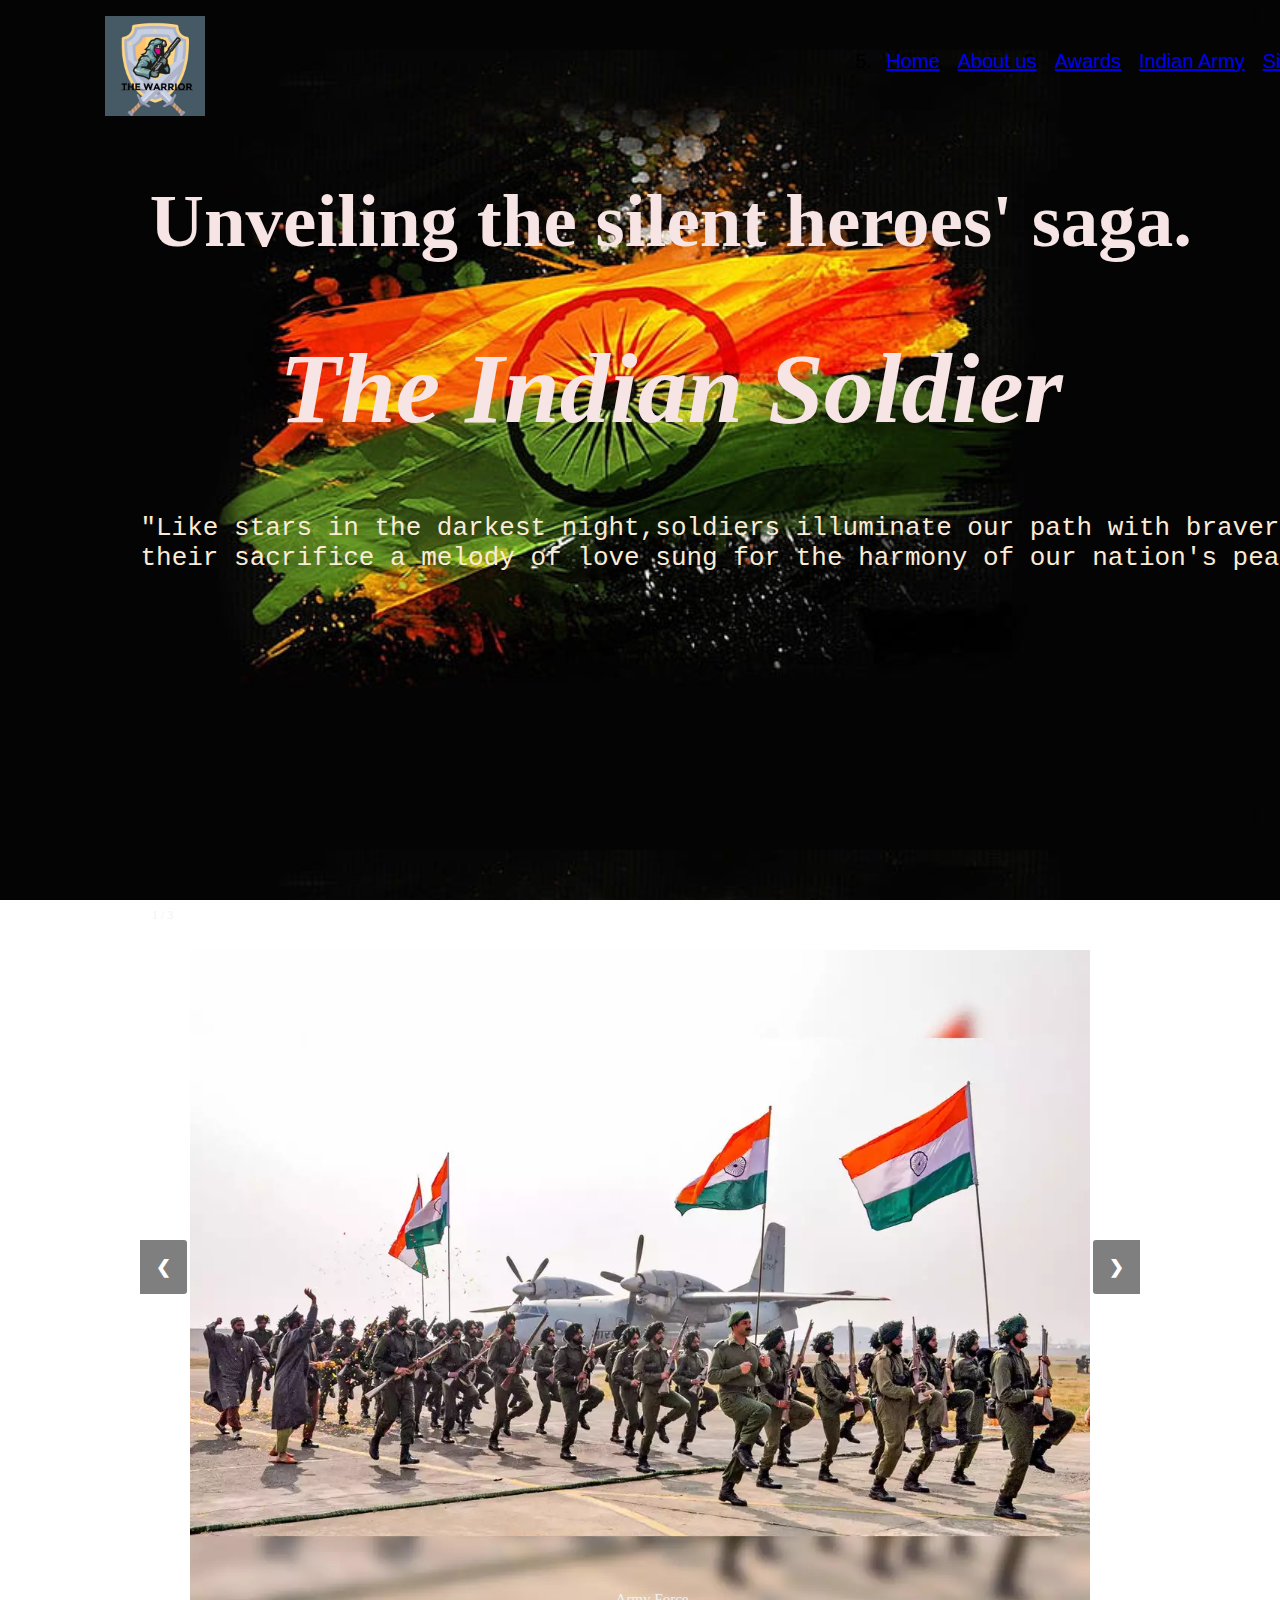
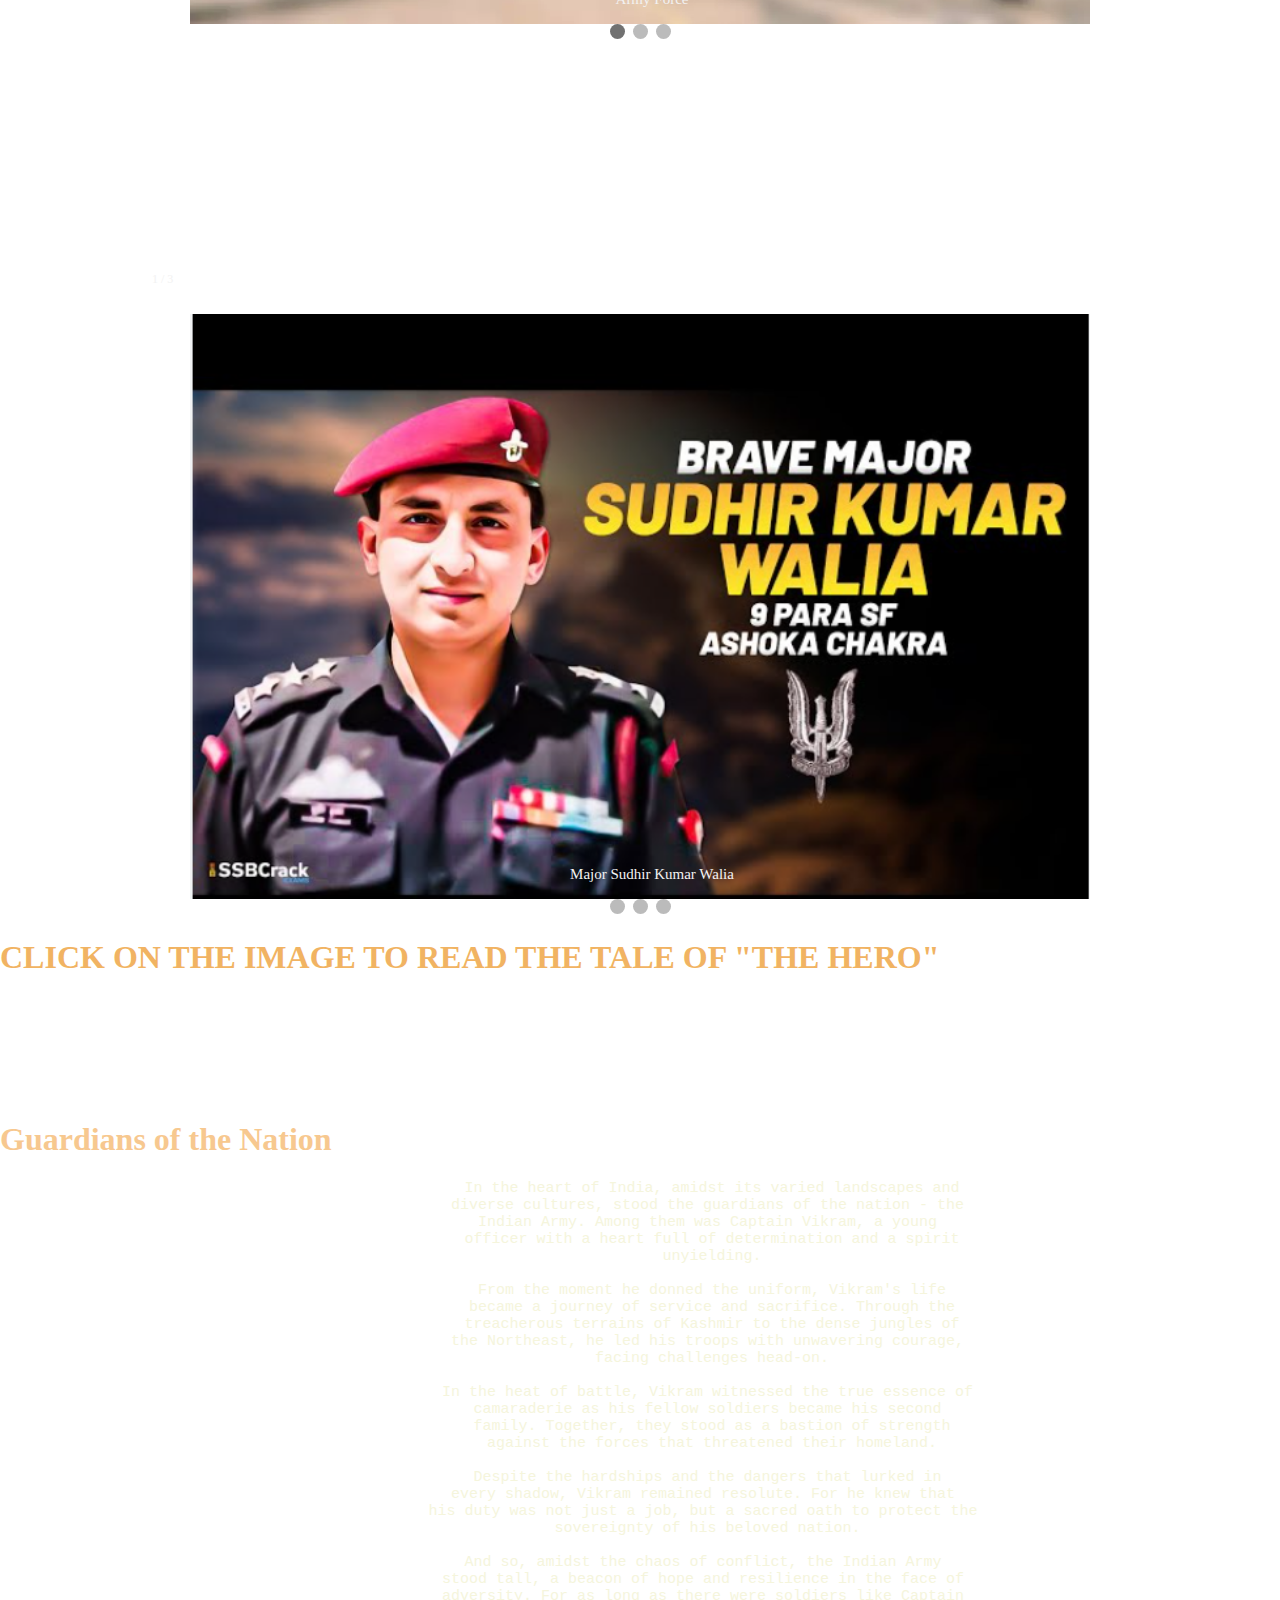
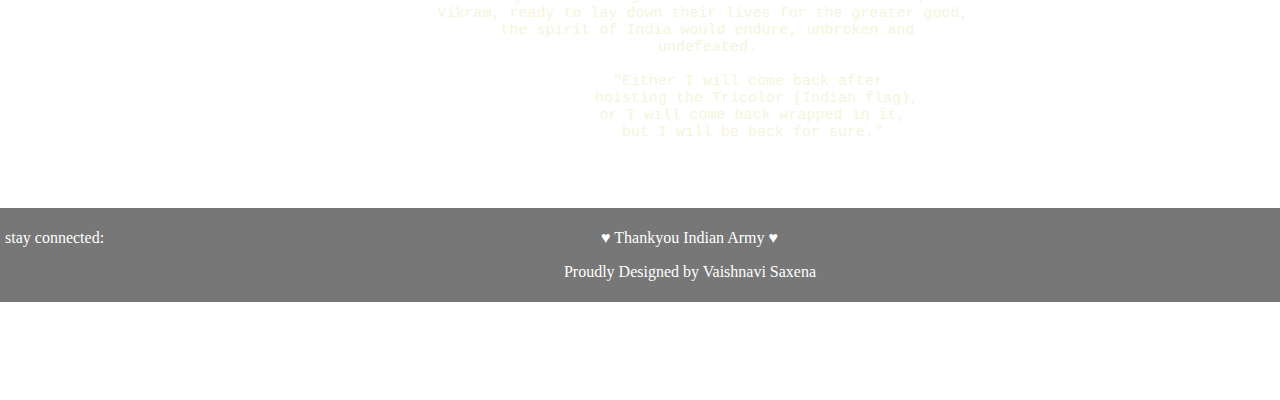
<file: index.html>
<!DOCTYPE html>
<html lang="en">
<head>
    <meta charset="UTF-8">
    <meta name="viewport" content="width=device-width, initial-scale=1.0">
    <title>THE WARRIOR</title>
    <link rel="stylesheet" href="style.css"/>
</head>
<body>
<div class="main" >
    <nav >
        <ol  >
            <img  id="logo" src="169814.jpg" alt="logo"  >
            <li>
                <a href="loginpg.html">Sign in</a>
            </li>
            <li >
               <a href="indian _army.html" >Indian Army</a> 
            </li>
            <li>
                <a href="awards.html" >Awards</a>
            </li>
            <li>
                <a href="about.html" >About us</a>
            </li>
            <li>
                <a href="home.html" >Home</a>
                
            </li>
        </ol>
    </nav>
  
    <div id="heading">
    <h2 >
        <strong >Unveiling the silent heroes' saga. </strong>
    </h2>
    </div>
    <span id="htag">
        <h1>
            <em>The Indian Soldier</em>
        </h1>
    </span>
    <poem>
        <pre>
        "Like stars in the darkest night,soldiers illuminate our path with bravery, 
         their sacrifice a melody of love sung for the harmony of our nation's peace."

        </pre>
    </poem>

</div>
    
    <div class="box2">
        <div class="Slideshow-container">
            <div class="mySlides fade">
                <div class="numbertext">1 / 3</div>   
                <a href="indian _army.html"><img src="armyimg.webp" alt="army_pic" style="width: 90%; padding-top: 5%; "/></a>
                <div class="text">Army Force</div>
            </div>
    
            <div class="mySlides fade">
                <div class="numbertext">2 / 3</div>   
                <a href="indian _army.html"><img src="pirate.jpg" alt="army_pic" style="width: 90%; padding-top: 5%;"/></a>
                <div class="text">Indian Navy</div>
            </div>
    
            <div class="mySlides fade">
                <div class="numbertext">3 / 3</div>   
                <a href="indian _army.html"><img src="air.jpg" alt="army_pic" style="width:90%; padding-top: 5%;"/></a>
                <div class="text">Indian Air Force</div>
            </div>
            <!-- back front btn -->
            <a class="prev" onclick="plusSlides(-1)">&#10094;</a>
            <a class="next" onclick="plusSlides(1)">&#10095;</a>    
        </div>
        <div style="text-align:center">
            <span class="dot" onclick="currentSlide(1)"></span> 
            <span class="dot" onclick="currentSlide(2)"></span> 
            <span class="dot" onclick="currentSlide(3)"></span> 
        </div>
        <br>
    </div>
    
    <div class="box3">
        <div class="carousel-container">
            <div class="slide fade">
                <div class="numbertext">1 / 3</div>   
                <a href="triwalia.html"><img src="sir walia sahaab.png" alt="army_pic" style="width: 90%; padding-top: 5%; "/></a>
                <div class="text">Major Sudhir Kumar Walia</div>
            </div>
        
            <div class="slide fade">
                <div class="numbertext">2 / 3</div>   
                <a href="tripandey.html"><img src="shaheed-captain-manoj-kumar-pandey.png" alt="army_pic" style="width: 90%; padding-top: 5%;"/></a>
                <div class="text">Captain Manoj Kumar Pandey</div>
            </div>
        
            <div class="slide fade">
                <div class="numbertext">3 / 3</div>   
                <a href="arjunsir.html"><img src="arjunsir_pic.jpg" alt="army_pic" style="width:90%; padding-top: 5%;"/></a>
                <div class="text">Marshal of INDIAN AIR FORCE Arjun Singh</div>
            </div>
            <!-- back front btn -->
            <!-- /class="next" onclick="nextSlide()">&#10095;</a>     -->
        </div>
        <div style="text-align:center">
            <span class="dot" onclick="currentSlide(1)"></span> 
            <span class="dot" onclick="currentSlide(2)"></span> 
            <span class="dot" onclick="currentSlide(3)"></span> 
        </div>
        <h1 style="color: rgb(241, 179, 98);">CLICK ON THE IMAGE TO READ THE TALE OF "THE HERO"</h1>
        
        
        <br>
        <br>
        <br>

    </div>
    <div class="box4">
        <h1 id="title"> Guardians of the Nation </h1>
        <!-- &#11162 -->
        <p >
            <pre id="b4_pm">
                In the heart of India, amidst its varied landscapes and
                diverse cultures, stood the guardians of the nation - the 
                Indian Army. Among them was Captain Vikram, a young 
                officer with a heart full of determination and a spirit
                unyielding.

                From the moment he donned the uniform, Vikram's life
                became a journey of service and sacrifice. Through the
                treacherous terrains of Kashmir to the dense jungles of
                the Northeast, he led his troops with unwavering courage, 
                facing challenges head-on.

                In the heat of battle, Vikram witnessed the true essence of 
                camaraderie as his fellow soldiers became his second 
                family. Together, they stood as a bastion of strength
                against the forces that threatened their homeland.

               Despite the hardships and the dangers that lurked in
               every shadow, Vikram remained resolute. For he knew that 
               his duty was not just a job, but a sacred oath to protect the 
               sovereignty of his beloved nation.

               And so, amidst the chaos of conflict, the Indian Army 
               stood tall, a beacon of hope and resilience in the face of 
               adversity. For as long as there were soldiers like Captain 
               Vikram, ready to lay down their lives for the greater good, 
               the spirit of India would endure, unbroken and
               undefeated.

                         "Either I will come back after 
                          hoisting the Tricolor (Indian flag),
                          or I will come back wrapped in it, 
                          but I will be back for sure." 


            </pre>
        </p>
        <footer>
            <p style="float: left;">stay connected:</p>
            <p>&heartsuit; Thankyou Indian Army &hearts;</p>
            <p style="padding-left: 100px;">Proudly Designed by Vaishnavi Saxena </p>
         </footer>
    </div>

    
</body>
<script src="script.js">javascript</script>
</html>
</file>
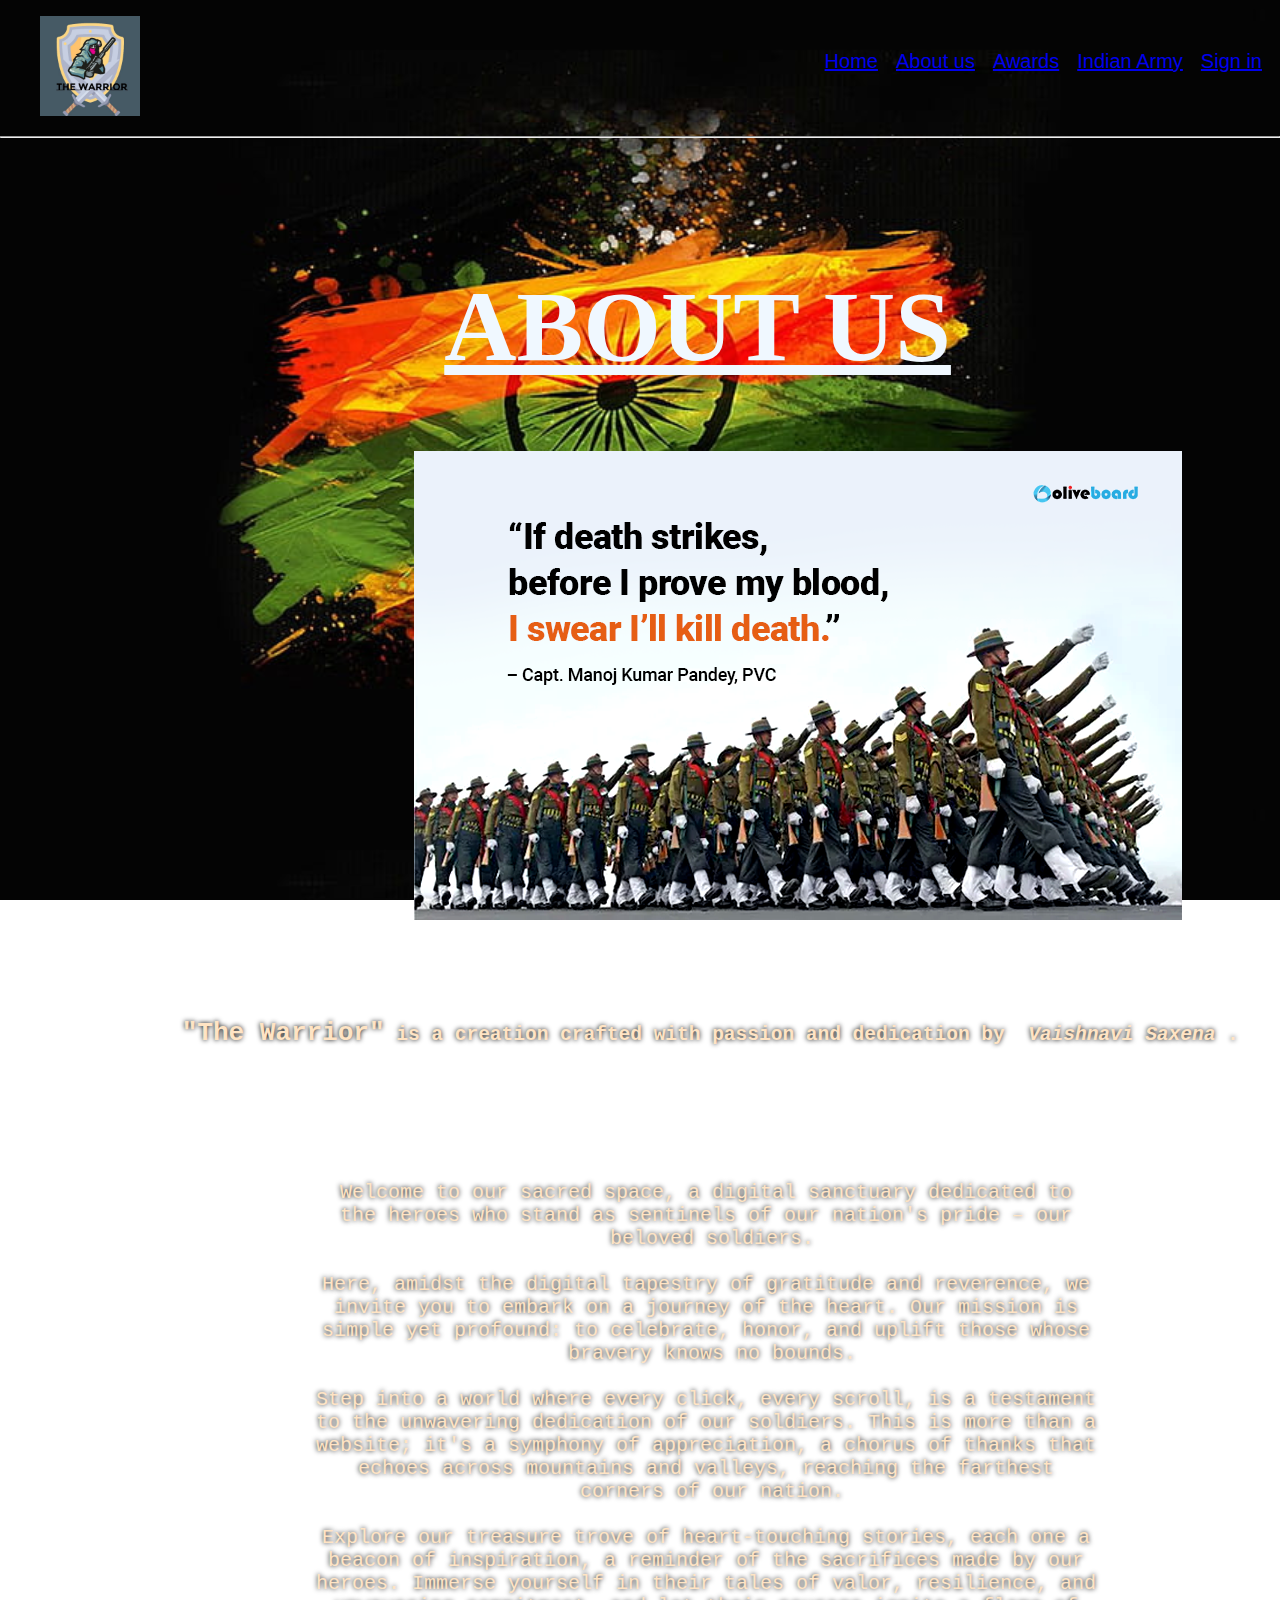
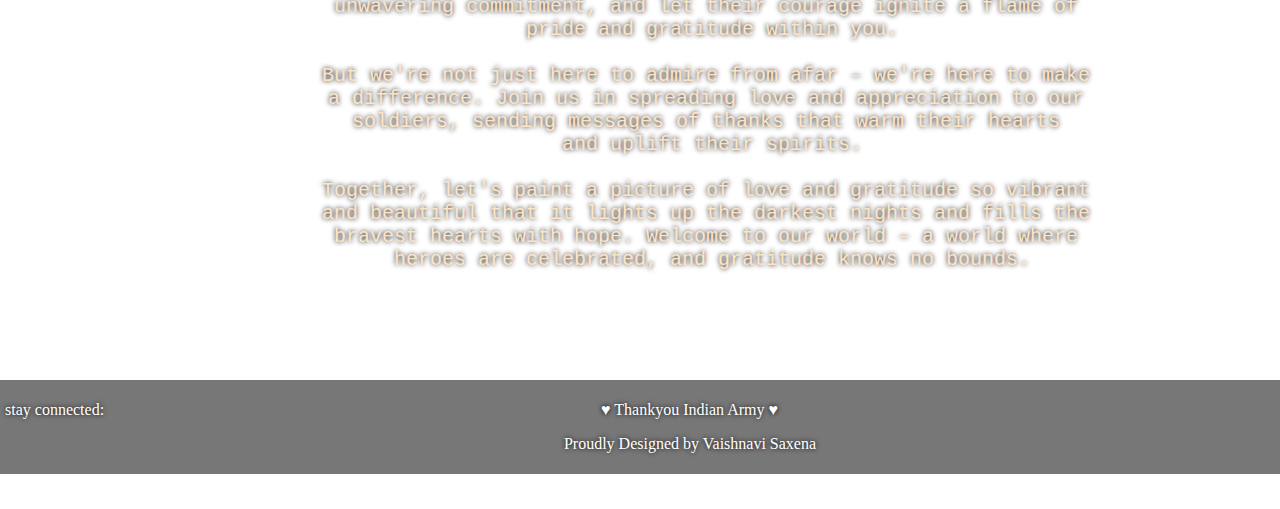
<file: about.html>
<!DOCTYPE html>
<html lang="en">
<head>
    <meta charset="UTF-8">
    <meta name="viewport" content="width=device-width, initial-scale=1.0">
    <title>About us</title>
    <link rel="stylesheet" href="about.css"/>
</head>
<body>
    <div class="main" id="box1" >
        <nav >
           <ol  >
               <img  id="logo" src="169814.jpg" alt="logo"  >
               <li>
                <a href="loginpg.html" >Sign in</a>
               </li>
               <li >
                  <a href="indian _army.html" >Indian Army</a> 
               </li>
               <li>
                   <a href="awards.html" t>Awards</a>
               </li>
               <li>
                   <a href="about.html" >About us</a>
               </li>
               <li>
                   <a href="home.html" >Home</a>
                   
               </li>
           </ol>
        </nav>
        <hr/>

        <h1>ABOUT US</h1>
        <pre>
            <img  id="abtpic" src="abtpic.png" alt="error"/>
        </pre>
    </div>

    <div class="box2">
        <pre>
        <h2>
            <b style="font-size: xx-large;">"The Warrior"</b> is a creation crafted with passion and dedication by  <cite>Vaishnavi Saxena </cite>.
           
        </h2>
        <p style="font-size: x-large;">
            Welcome to our sacred space, a digital sanctuary dedicated to 
            the heroes who stand as sentinels of our nation's pride – our 
            beloved soldiers.

            Here, amidst the digital tapestry of gratitude and reverence, we 
            invite you to embark on a journey of the heart. Our mission is 
            simple yet profound: to celebrate, honor, and uplift those whose 
            bravery knows no bounds.

            Step into a world where every click, every scroll, is a testament 
            to the unwavering dedication of our soldiers. This is more than a 
            website; it's a symphony of appreciation, a chorus of thanks that 
            echoes across mountains and valleys, reaching the farthest 
            corners of our nation.

            Explore our treasure trove of heart-touching stories, each one a 
            beacon of inspiration, a reminder of the sacrifices made by our 
            heroes. Immerse yourself in their tales of valor, resilience, and 
            unwavering commitment, and let their courage ignite a flame of 
            pride and gratitude within you.

            But we're not just here to admire from afar – we're here to make 
            a difference. Join us in spreading love and appreciation to our 
            soldiers, sending messages of thanks that warm their hearts 
            and uplift their spirits.

            Together, let's paint a picture of love and gratitude so vibrant 
            and beautiful that it lights up the darkest nights and fills the 
            bravest hearts with hope. Welcome to our world – a world where 
            heroes are celebrated, and gratitude knows no bounds.

        </p>
        </pre>   
        <footer>
            <p style="float: left;">stay connected:</p>
            <p>&heartsuit; Thankyou Indian Army &hearts;</p>
            <p style="padding-left: 100px;">Proudly Designed by Vaishnavi Saxena </p>
         </footer>
     </div>
</body>
</html>
</file>
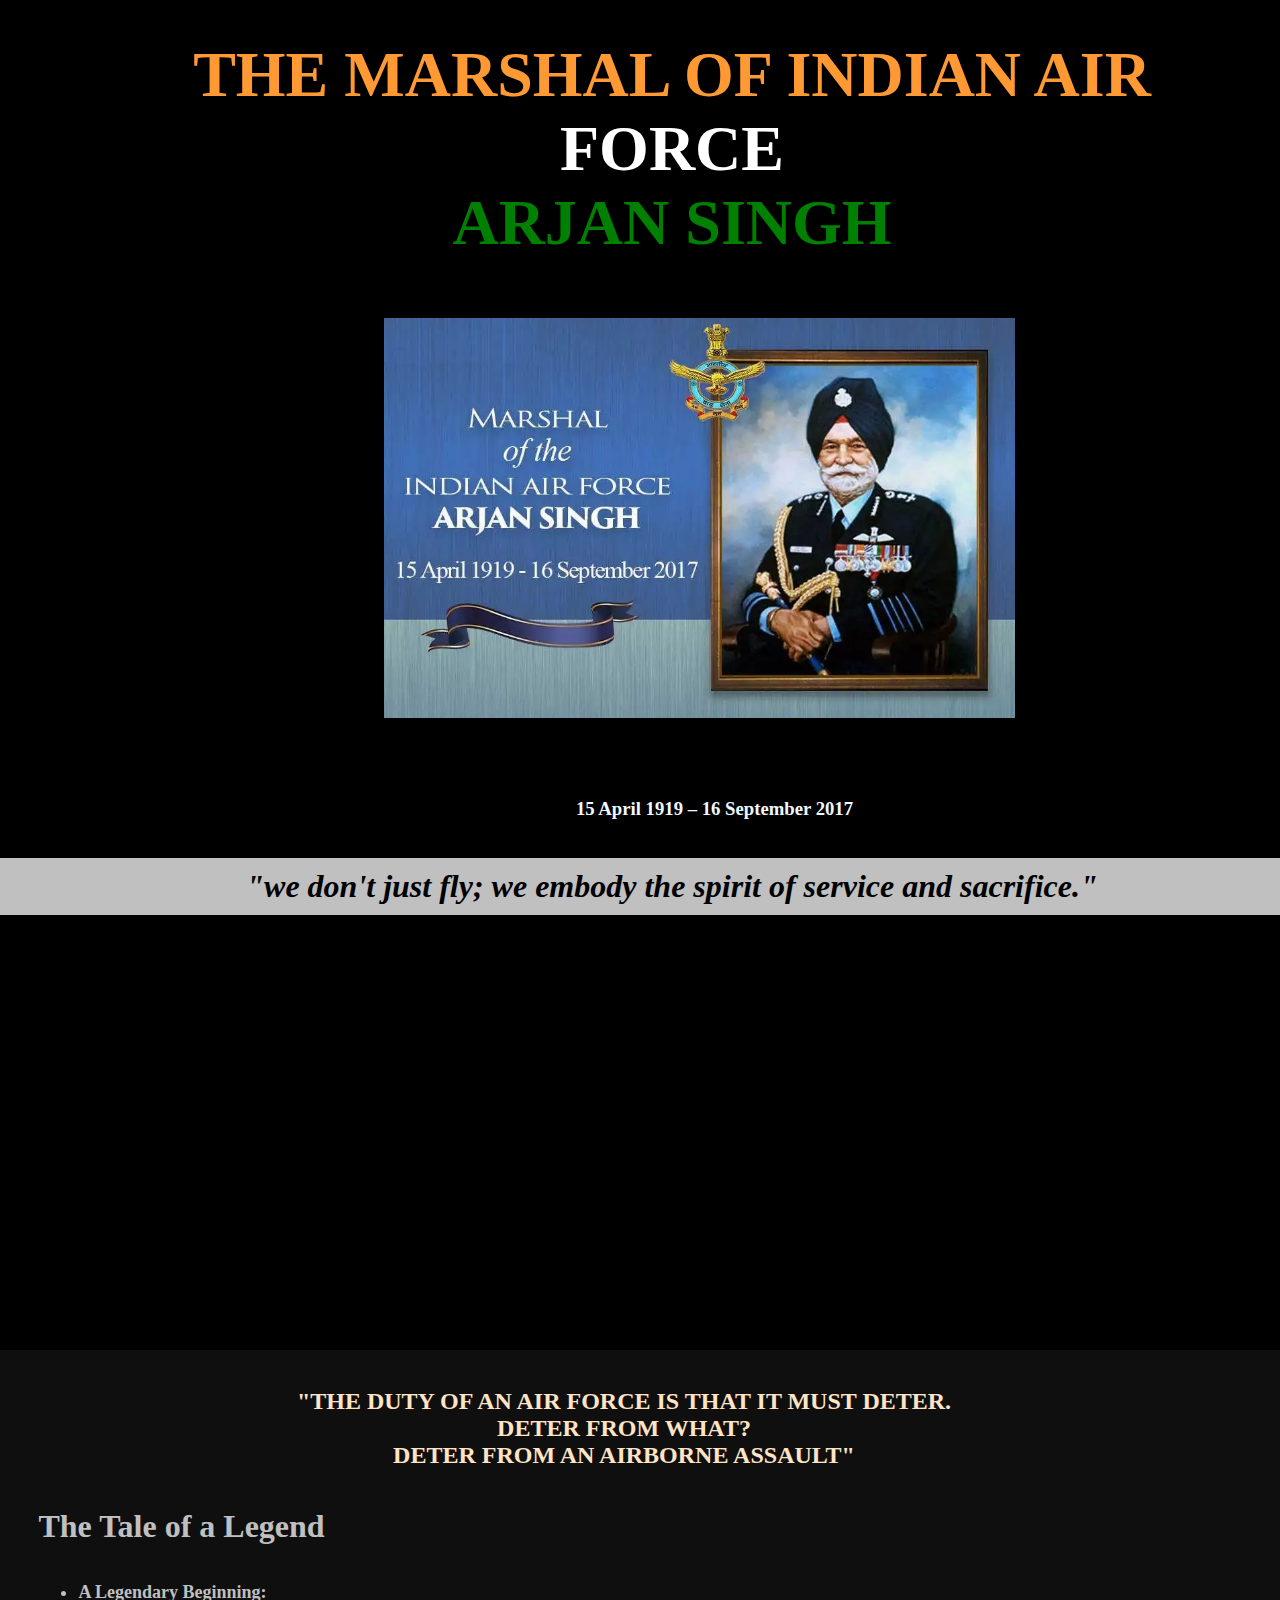
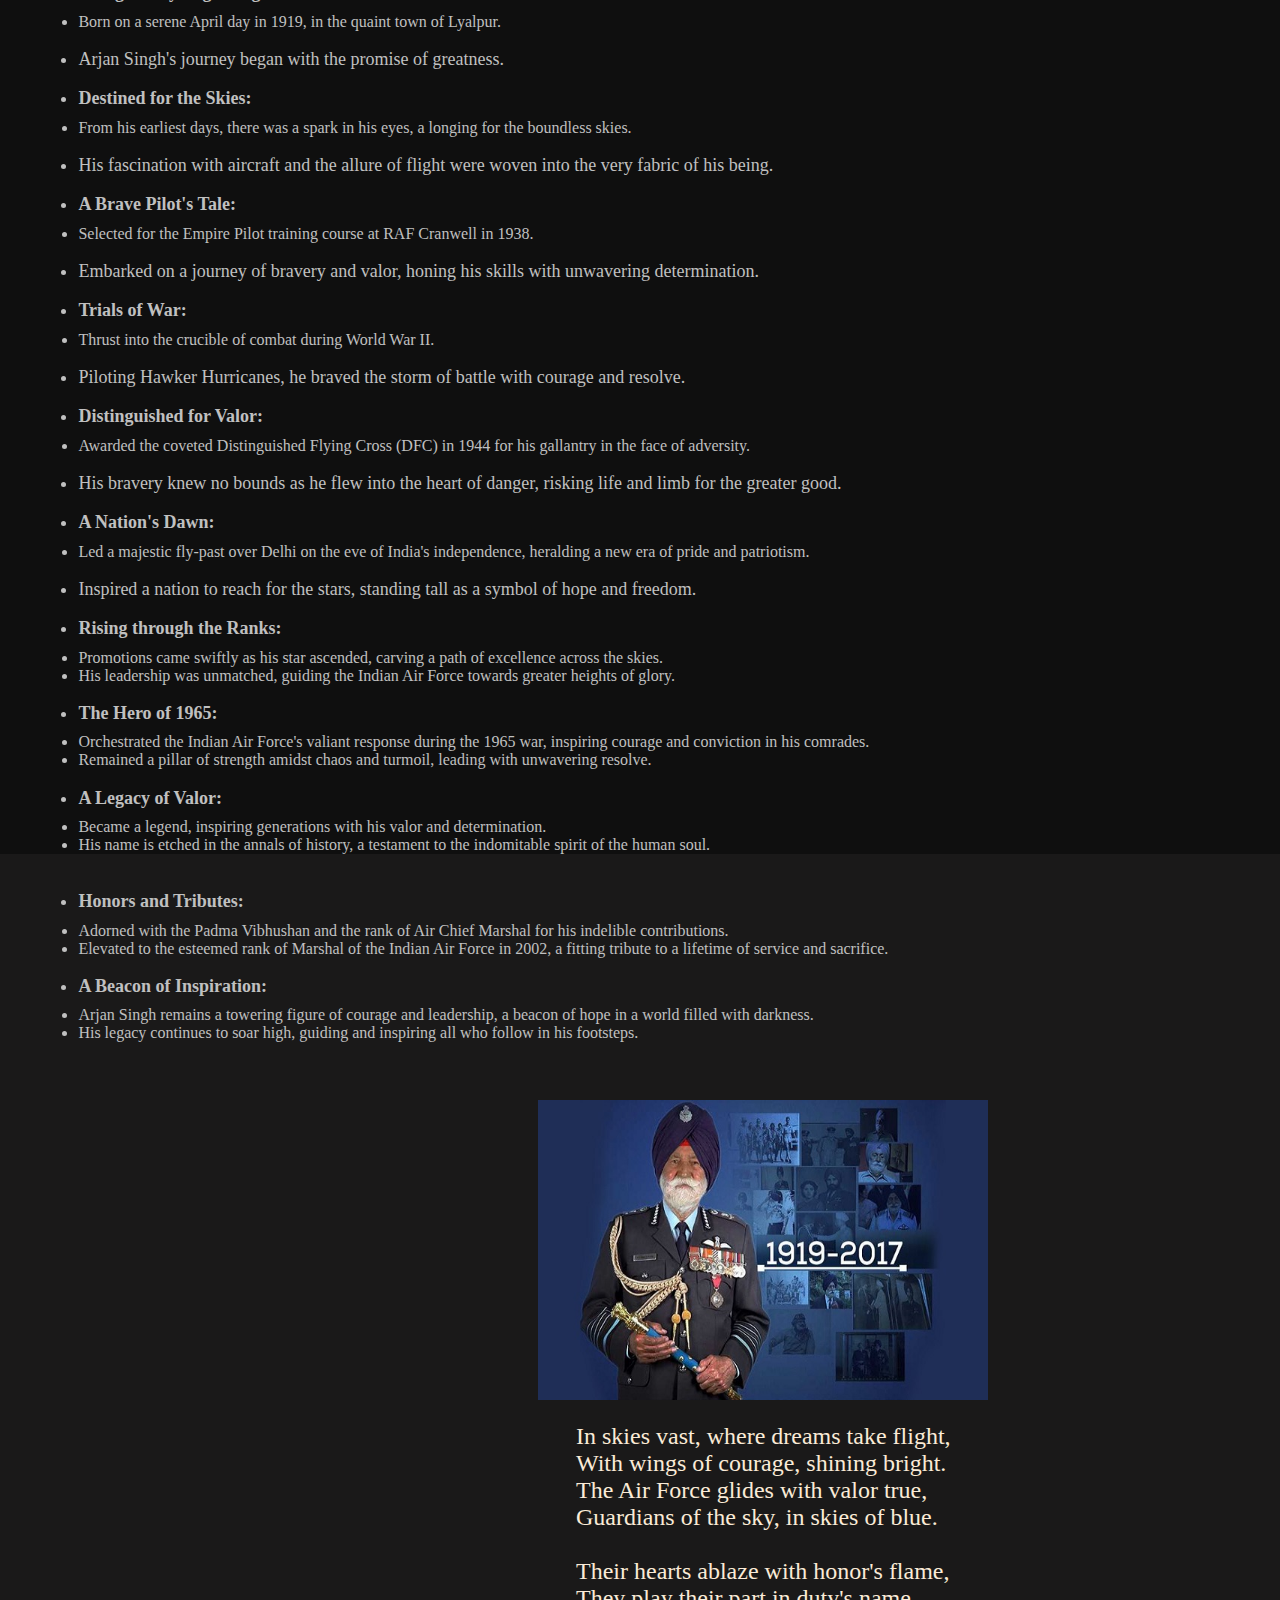
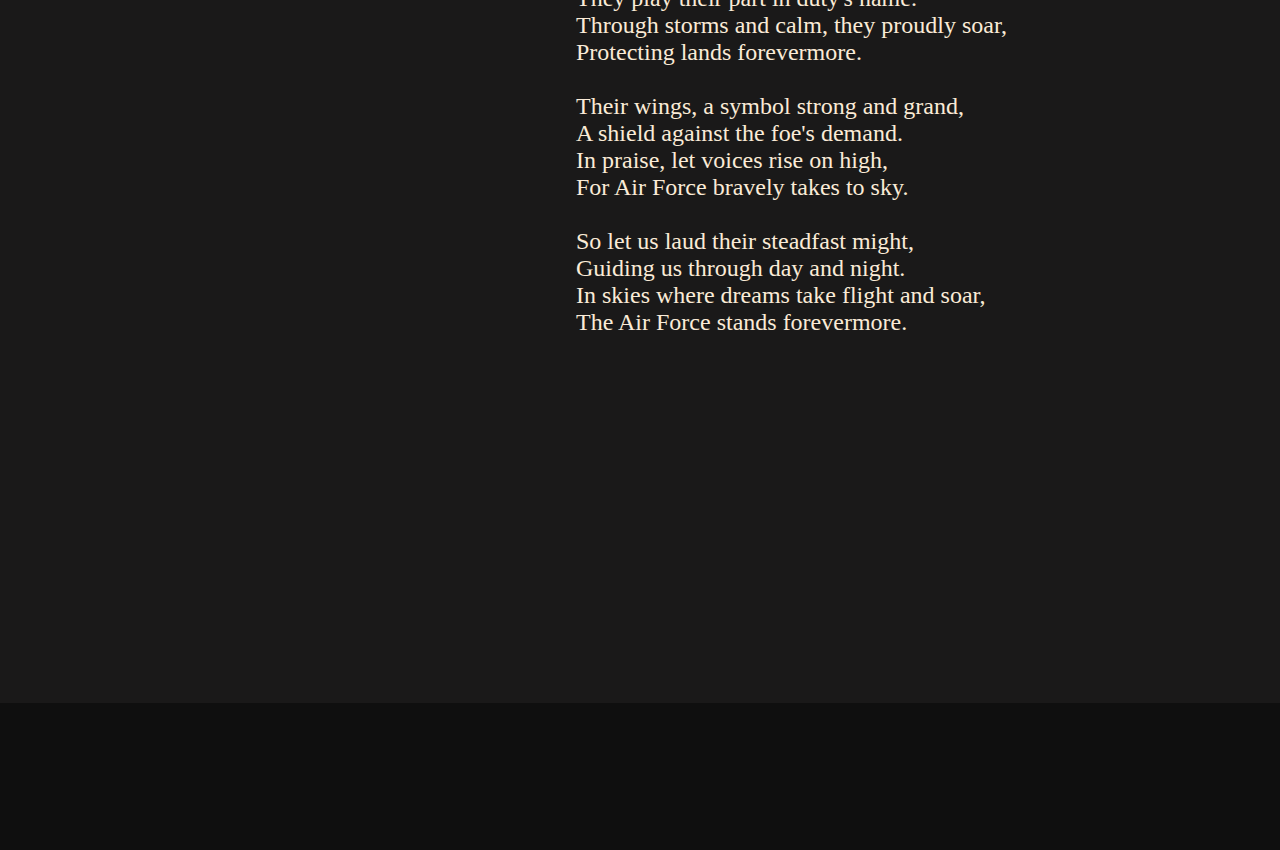
<file: arjunsir.html>
<!DOCTYPE html>
<html lang="en">
  <head>
    <meta charset="UTF-8" />
    <meta name="viewport" content="width=device-width, initial-scale=1.0" />
    <title>tributary page</title>
    <link rel="stylesheet" href="arjunsir.css" />
  </head>
  <body>
    <div class="page1">
      <div>
        <h1 class="name" style="font-size: 400%">
          THE MARSHAL OF INDIAN AIR
          <br />
          <span class="aka" style="color: white">
            FO<span class="k-clr-change">R</span>CE<br />
          </span>
          <span style="color: green"> ARJAN SINGH</span>
        </h1>
      </div>
      <div class="pic">
        <img src="airmarshal.webp" alt="error" style="height: 400px;" />
        <div class="bottom">>A Tribute to Our National Heroes</div>
      </div>
      <div>
        <h3
          style="
            color: aliceblue;
            margin-left: 30%;
            font-weight: bolder;
            margin-top: 3%;
          "
        >
         15 April 1919 – 16 September 2017
        </h3>
        <h2 id="quote1"><em>"we don't just fly; we embody the spirit of service and sacrifice."</em></h2>
      </div>
    </div>
    <div class="page2">
      <!---->
      <div class="quote">
        <h2>

        <cap>

        
          "THE DUTY OF AN AIR FORCE IS THAT IT MUST DETER.<br />
          
          DETER FROM WHAT?
          <br />
          DETER FROM AN AIRBORNE ASSAULT"
          </cap>
        </h2>
      </div>
      <div>
        <h1 class="heading">The Tale of a Legend</h1>
      </div>
      <div class="tales">
        <ul>
          <li class="points">
           <b>A Legendary Beginning:</b> 
           <Li> Born on a serene April day in 1919, in the quaint town of Lyalpur.</Li>
            
          </li>
          <li class="points">
            Arjan Singh's journey began with the promise of greatness.
          </li>
        

        
          <li class="points">
           <b>Destined for the Skies:</b> 
            <br><li>From his earliest days, there was a spark in his eyes, a longing for the boundless skies.</li> 
          </li>
          <li class="points">
            His fascination with aircraft and the allure of flight were woven into the very fabric of his being.
           </li>
       

        
          <li class="points">
          <b>A Brave Pilot's Tale:</b>
           <li>Selected for the Empire Pilot training course at RAF Cranwell in 1938.</li>
          </li>
        

       
          <li class="points">
            Embarked on a journey of bravery and valor, honing his skills with unwavering determination.
          </li>
        
          <li class="points">
            <b>Trials of War:</b>
            <li>Thrust into the crucible of combat during World War II.</li>
          </li>
        
          <li class="points">
            Piloting Hawker Hurricanes, he braved the storm of battle with courage and resolve.
          </li>
        
          <li class="points">
            <b>
              Distinguished for Valor:
            </b>
            <li>Awarded the coveted Distinguished Flying Cross (DFC) in 1944 for his gallantry in the face of adversity.</li>
          </li>
        
          <li class="points">
            His bravery knew no bounds as he flew into the heart of danger, risking life and limb for the greater good.
         </li>
          <li class="points">
            <b>A Nation's Dawn:</b>
            <li>
              Led a majestic fly-past over Delhi on the eve of India's independence, heralding a new era of pride and patriotism.
            </li>
          </li>
          <li class="points">
            Inspired a nation to reach for the stars, standing tall as a symbol of hope and freedom.
          </li>

            
          
          <li class="points">
           <b>Rising through the Ranks:</b> 
           <li>Promotions came swiftly as his star ascended, carving a path of excellence across the skies.</li>
           <li>His leadership was unmatched, guiding the Indian Air Force towards greater heights of glory.</li>
          </li>
        
          <li class="points">
           <b>
            The Hero of 1965:
           </b>
           <li>Orchestrated the Indian Air Force's valiant response during the 1965 war, inspiring courage and conviction in his comrades.</li>
           <li>Remained a pillar of strength amidst chaos and turmoil, leading with unwavering resolve.</li>
          </li>
          <li class="points">
            <b>A Legacy of Valor:</b>
            <li>Became a legend, inspiring generations with his valor and determination.</li>
            <li>His name is etched in the annals of history, a testament to the indomitable spirit of the human soul.</li>
          </li>
        
         
    
          
          
    </div>
    <div class="page3">
      <div class="tales">
         <ul>
          <li class="points">
           <b>Honors and Tributes:</b>
           <li>Adorned with the Padma Vibhushan and the rank of Air Chief Marshal for his indelible contributions.</li>
           <li>Elevated to the esteemed rank of Marshal of the Indian Air Force in 2002, a fitting tribute to a lifetime of service and sacrifice.</li>
          </li> 
          <li class="points">
            <b>A Beacon of Inspiration:</b>
          
         
          <li>Arjan Singh remains a towering figure of courage and leadership, a beacon of hope in a world filled with darkness.</li>
          <Li>His legacy continues to soar high, guiding and inspiring all who follow in his footsteps.</Li>
          </li>
        
          
      </div>

      <div class="pic">
        <img src="arjunsir_pic.jpg" alt="error" style="height: 300px; padding-left: 10%;"/>

      </div>
      <p style="color: antiquewhite; font-size: x-large; margin: 1% 0 0 30%" ;>
        In skies vast, where dreams take flight,<br/>
        With wings of courage, shining bright.<br/>
        The Air Force glides with valor true,<br/>
        Guardians of the sky, in skies of blue.<br/><br/>
        
        Their hearts ablaze with honor's flame,<br/>
        They play their part in duty's name.<br/>
        Through storms and calm, they proudly soar,<br/>
        Protecting lands forevermore.<br/><br/>
        
        Their wings, a symbol strong and grand,<br/>
        A shield against the foe's demand.<br/>
        In praise, let voices rise on high,<br/>
        For Air Force bravely takes to sky.<br/><br/>
        
        So let us laud their steadfast might,<br/>
        Guiding us through day and night.<br/>
        In skies where dreams take flight and soar,<br/>
        The Air Force stands forevermore.<br/>
        
        
        
        
      </p>
    </div>
  </body>
</html>
</file>
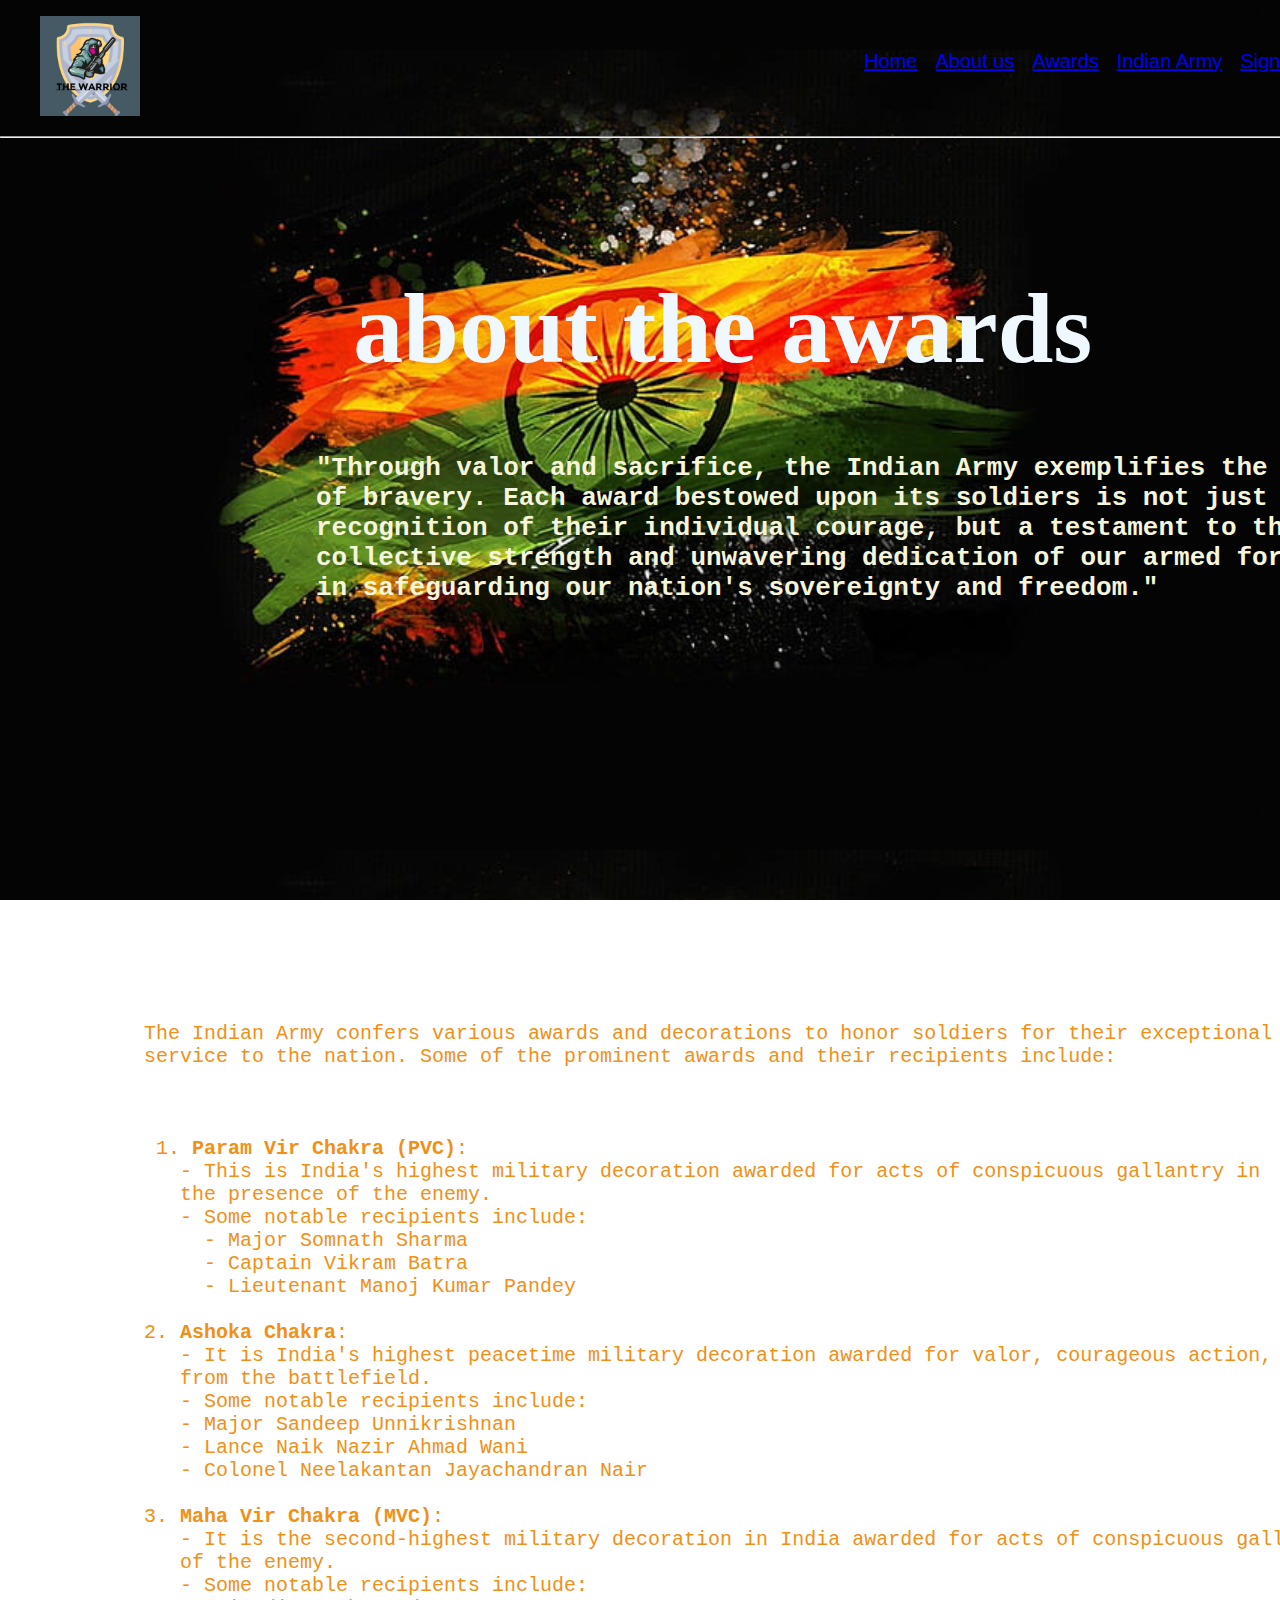
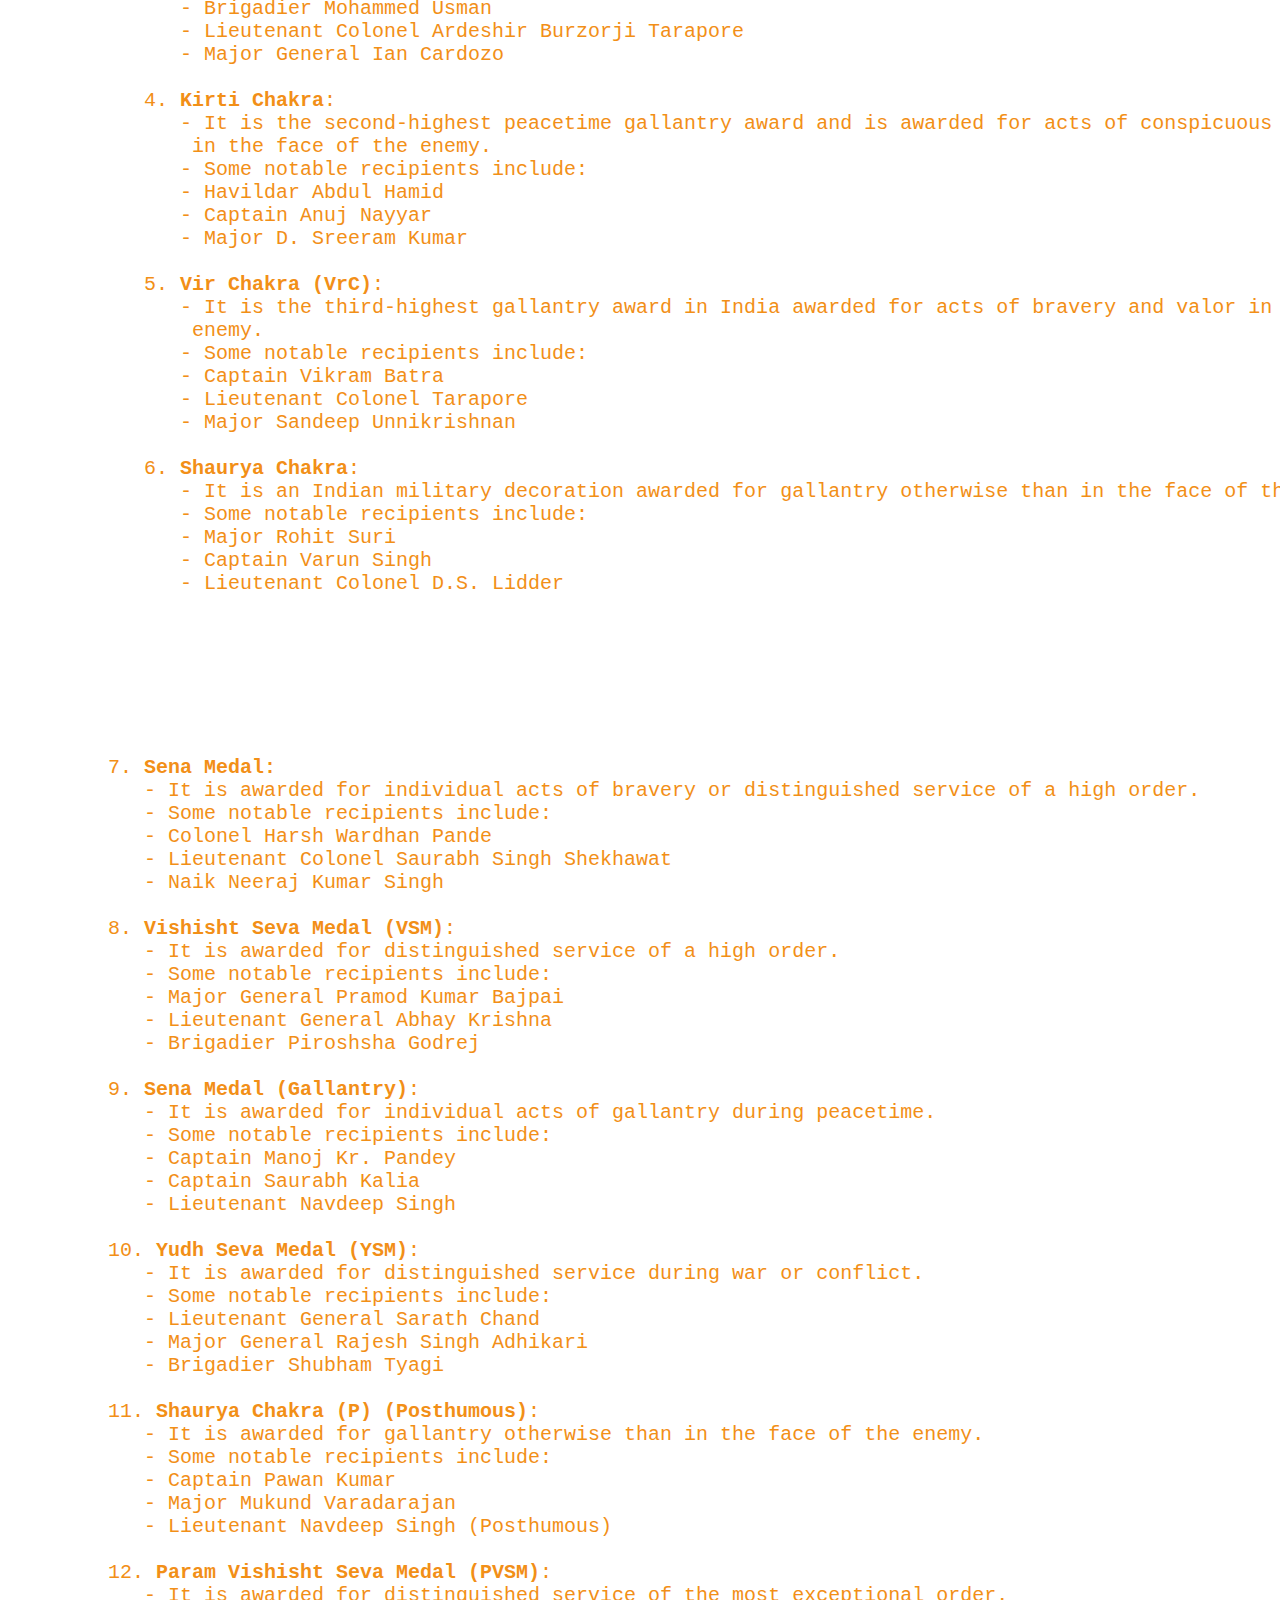
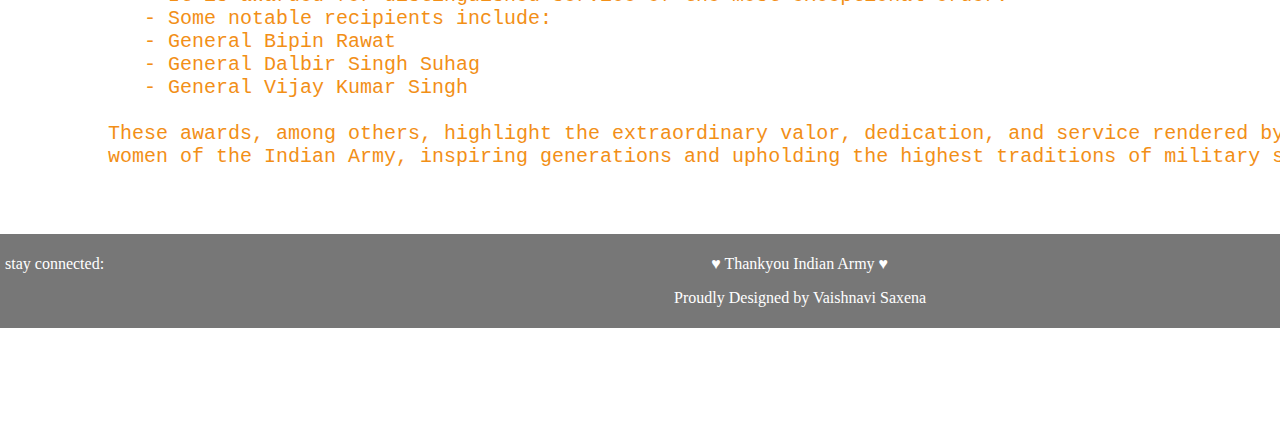
<file: awards.html>
<!DOCTYPE html>
<html lang="en">
<head>
    <meta charset="UTF-8">
    <meta name="viewport" content="width=device-width, initial-scale=1.0">
    <title>THE WARRIOR ABOUT PAGE</title>
    <link rel="stylesheet" href="awards.css"/>
</head>
<body>
    <div class="main" id="box1" >
        <nav >
           <ol  >
               <img  id="logo" src="169814.jpg" alt="logo"  >
               <li>
                   <a href="signup.html" >Sign up</a>
               </li>
               <li >
                  <a href="indian _army.html" >Indian Army</a> 
               </li>
               <li>
                   <a href="awards.html">Awards</a>
               </li>
               <li>
                   <a href="about.html" >About us</a>
               </li>
               <li>
                   <a href="home.html" >Home</a>
                   
               </li>
           </ol>
        </nav>
        <hr/>

        <h1>about the awards</h1>
        <h2 style="color: beige; font-size: xx-large; ">
            <pre style="margin-left: 5%;">
                "Through valor and sacrifice, the Indian Army exemplifies the epitome
                of bravery. Each award bestowed upon its soldiers is not just a 
                recognition of their individual courage, but a testament to the
                collective strength and unwavering dedication of our armed forces
                in safeguarding our nation's sovereignty and freedom."</pre>
        </h2>
        
    </div>
    <div class="box2">
        <pre class="content">
             
            The Indian Army confers various awards and decorations to honor soldiers for their exceptional bravery, gallantry, and 
            service to the nation. Some of the prominent awards and their recipients include:



             1. <b>Param Vir Chakra (PVC)</b>:
               - This is India's highest military decoration awarded for acts of conspicuous gallantry in 
               the presence of the enemy.
               - Some notable recipients include:
                 - Major Somnath Sharma
                 - Captain Vikram Batra
                 - Lieutenant Manoj Kumar Pandey
            
            2. <b>Ashoka Chakra</b>:
               - It is India's highest peacetime military decoration awarded for valor, courageous action, or self-sacrifice away 
               from the battlefield.
               - Some notable recipients include:
               - Major Sandeep Unnikrishnan
               - Lance Naik Nazir Ahmad Wani
               - Colonel Neelakantan Jayachandran Nair
            
            3. <b>Maha Vir Chakra (MVC)</b>:
               - It is the second-highest military decoration in India awarded for acts of conspicuous gallantry in the presence 
               of the enemy.
               - Some notable recipients include:
               - Brigadier Mohammed Usman
               - Lieutenant Colonel Ardeshir Burzorji Tarapore
               - Major General Ian Cardozo
            
            4. <b>Kirti Chakra</b>:
               - It is the second-highest peacetime gallantry award and is awarded for acts of conspicuous gallantry, other than
                in the face of the enemy.
               - Some notable recipients include:
               - Havildar Abdul Hamid
               - Captain Anuj Nayyar
               - Major D. Sreeram Kumar
            
            5. <b>Vir Chakra (VrC)</b>:
               - It is the third-highest gallantry award in India awarded for acts of bravery and valor in the presence of the
                enemy.
               - Some notable recipients include:
               - Captain Vikram Batra
               - Lieutenant Colonel Tarapore
               - Major Sandeep Unnikrishnan
            
            6. <b>Shaurya Chakra</b>:
               - It is an Indian military decoration awarded for gallantry otherwise than in the face of the enemy.
               - Some notable recipients include:
               - Major Rohit Suri
               - Captain Varun Singh
               - Lieutenant Colonel D.S. Lidder
            
         </pre>
 
        
     </div>
     <div class="box3">
        <pre class="content">
         7. <b>Sena Medal:</b>
            - It is awarded for individual acts of bravery or distinguished service of a high order.
            - Some notable recipients include:
            - Colonel Harsh Wardhan Pande
            - Lieutenant Colonel Saurabh Singh Shekhawat
            - Naik Neeraj Kumar Singh
         
         8. <b>Vishisht Seva Medal (VSM)</b>:
            - It is awarded for distinguished service of a high order.
            - Some notable recipients include:
            - Major General Pramod Kumar Bajpai
            - Lieutenant General Abhay Krishna
            - Brigadier Piroshsha Godrej
         
         9.<b> Sena Medal (Gallantry)</b>:
            - It is awarded for individual acts of gallantry during peacetime.
            - Some notable recipients include:
            - Captain Manoj Kr. Pandey
            - Captain Saurabh Kalia
            - Lieutenant Navdeep Singh
         
         10.<b> Yudh Seva Medal (YSM)</b>:
            - It is awarded for distinguished service during war or conflict.
            - Some notable recipients include:
            - Lieutenant General Sarath Chand
            - Major General Rajesh Singh Adhikari
            - Brigadier Shubham Tyagi
         
         11.<b> Shaurya Chakra (P) (Posthumous)</b>:
            - It is awarded for gallantry otherwise than in the face of the enemy.
            - Some notable recipients include:
            - Captain Pawan Kumar
            - Major Mukund Varadarajan
            - Lieutenant Navdeep Singh (Posthumous)
         
         12. <b>Param Vishisht Seva Medal (PVSM)</b>:
            - It is awarded for distinguished service of the most exceptional order.
            - Some notable recipients include:
            - General Bipin Rawat
            - General Dalbir Singh Suhag
            - General Vijay Kumar Singh
         
         These awards, among others, highlight the extraordinary valor, dedication, and service rendered by the brave men and
         women of the Indian Army, inspiring generations and upholding the highest traditions of military service.

        </pre>


         <footer>
             <p style="float: left;">stay connected:</p>
             <p>&heartsuit; Thankyou Indian Army &hearts;</p>
             <p style="padding-left: 100px;">Proudly Designed by Vaishnavi Saxena </p>
          </footer>
     </div>

</body>
</html>
</file>
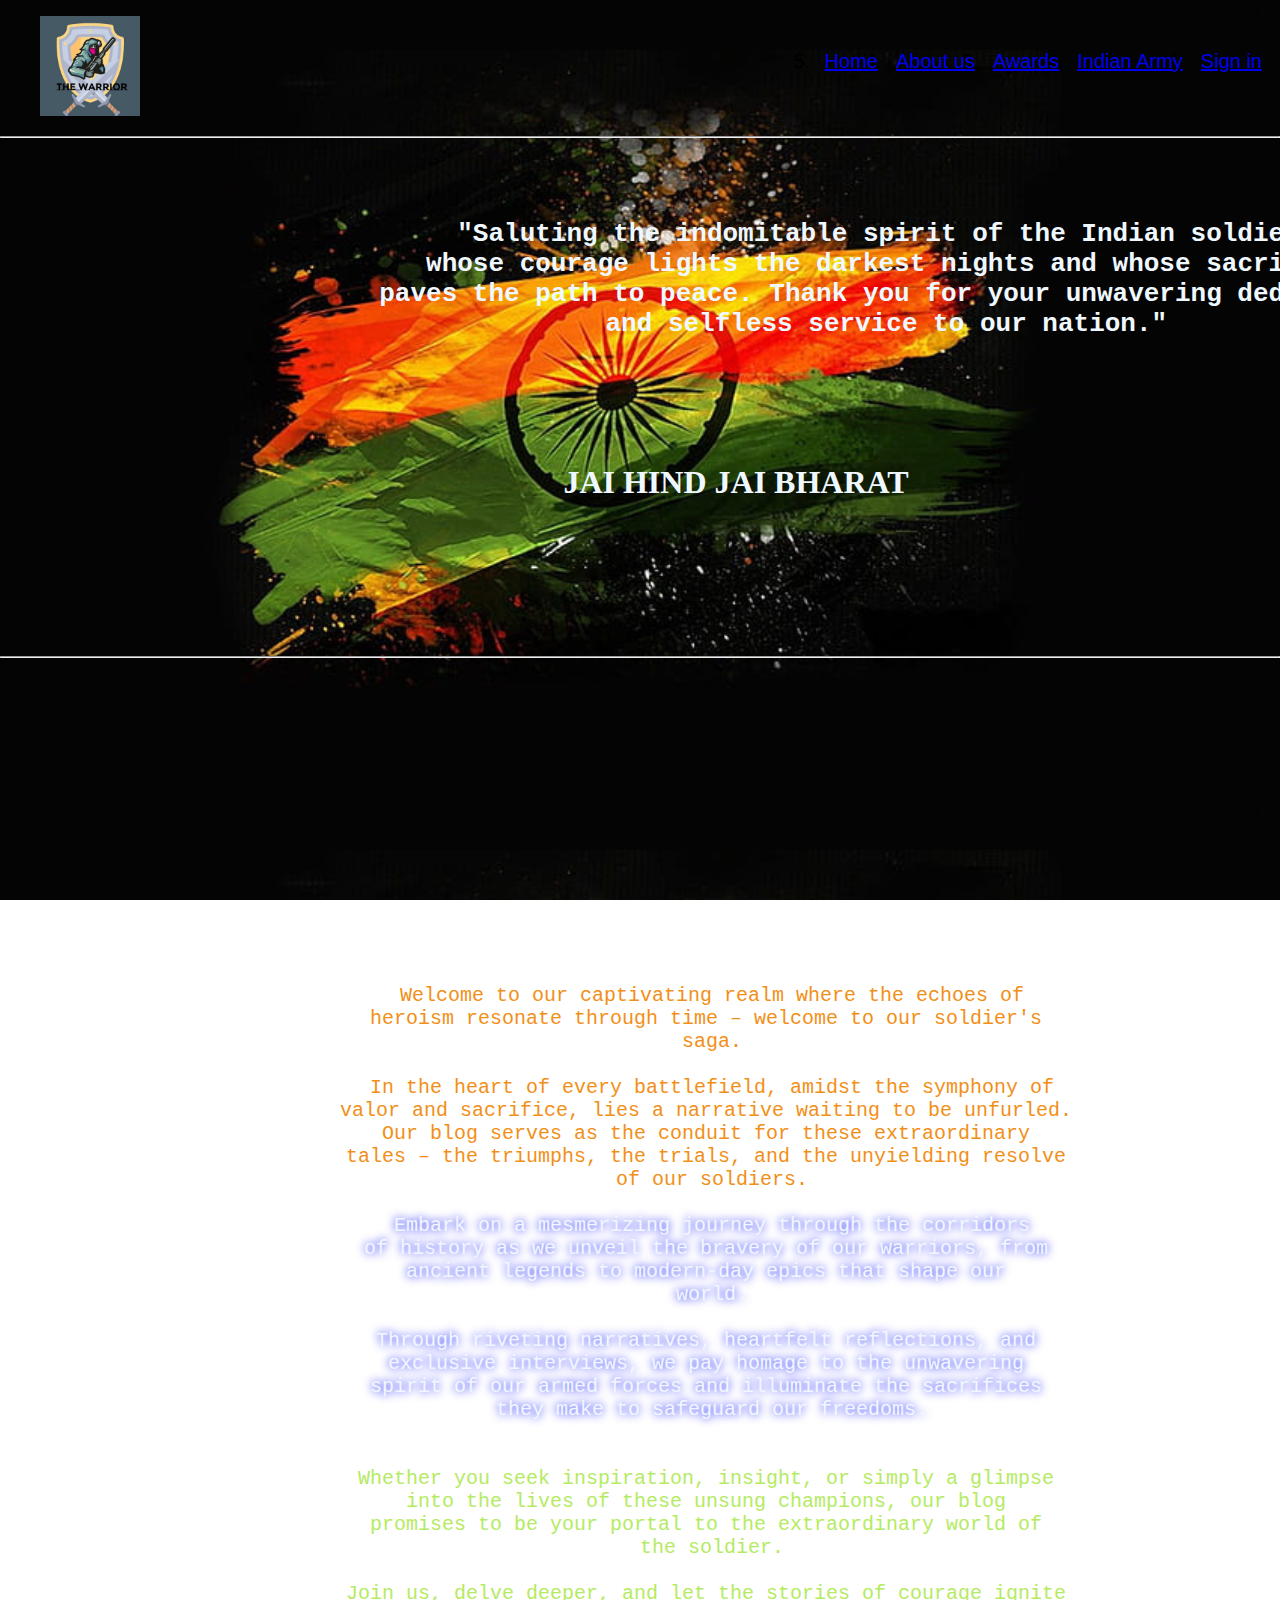
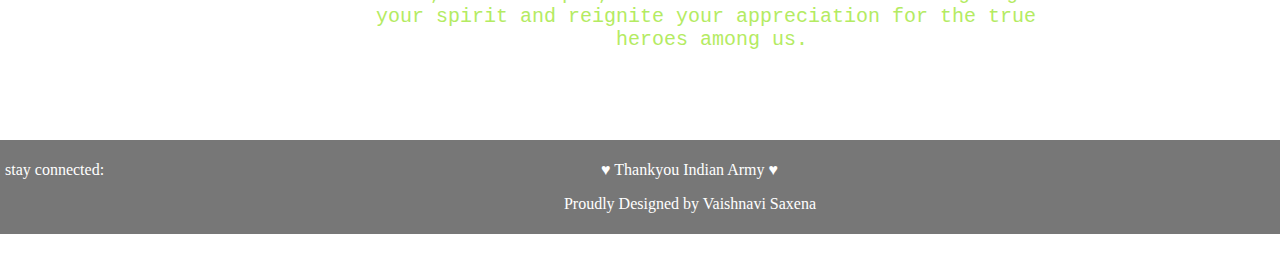
<file: home.html>
<!DOCTYPE html>
<html lang="en">
<head>
    <meta charset="UTF-8">
    <meta name="viewport" content="width=device-width, initial-scale=1.0">
    <title>home</title>
    <link rel="stylesheet" href="homestyle.css"/>
</head>
<body>
    <div class="main" id="box1" >
     <nav >
        <ol  >
            <img  id="logo" src="169814.jpg" alt="logo"  >
            <li>
                <a href="loginpg.html" >Sign in</a>
            </li>
            <li >
               <a href="indian _army.html" >Indian Army</a> 
            </li>
            <li>
                <a href="awards.html" >Awards</a>
            </li>
            <li>
                <a href="about.html" >About us</a>
            </li>
            <li>
                <a href="home.html" >Home</a>
                
            </li>
        </ol>
     </nav>
     <hr/>

     <div class="quote">
        <h1>
            <pre>
            "Saluting the indomitable spirit of the Indian soldier,
            whose courage lights the darkest nights and whose sacrifice
            paves the path to peace. Thank you for your unwavering dedication
            and selfless service to our nation."
        </pre>
        </h1>
        <h1 id="slogan" style="display: block;">
              JAI HIND JAI BHARAT
              <br>
            
            </h1>
         
            
    </div>
    <br>
    <br>
    <br>
    <br>
    <br>
    <br>
    <br>
      <hr/>
    </div>
    <div class="box2">
       <pre class="content">
            Welcome to our captivating realm where the echoes of
            heroism resonate through time – welcome to our soldier's 
            saga.

            In the heart of every battlefield, amidst the symphony of
            valor and sacrifice, lies a narrative waiting to be unfurled. 
            Our blog serves as the conduit for these extraordinary 
            tales – the triumphs, the trials, and the unyielding resolve 
            of our soldiers.
            <span style="color: aliceblue; text-shadow: 0 0 10px blue;">
            Embark on a mesmerizing journey through the corridors
            of history as we unveil the bravery of our warriors, from 
            ancient legends to modern-day epics that shape our 
            world.
              
            Through riveting narratives, heartfelt reflections, and 
            exclusive interviews, we pay homage to the unwavering 
            spirit of our armed forces and illuminate the sacrifices 
            they make to safeguard our freedoms.
            </span>
            
           <span style="color: rgb(180, 235, 98);"> Whether you seek inspiration, insight, or simply a glimpse 
            into the lives of these unsung champions, our blog 
            promises to be your portal to the extraordinary world of 
            the soldier.

            Join us, delve deeper, and let the stories of courage ignite 
            your spirit and reignite your appreciation for the true 
            heroes among us.</span>

        
        </pre>

        <footer>
            <p style="float: left;">stay connected:</p>
            <p>&heartsuit; Thankyou Indian Army &hearts;</p>
            <p style="padding-left: 100px;">Proudly Designed by Vaishnavi Saxena </p>
         </footer>
    </div>
</body>
</html>
</file>
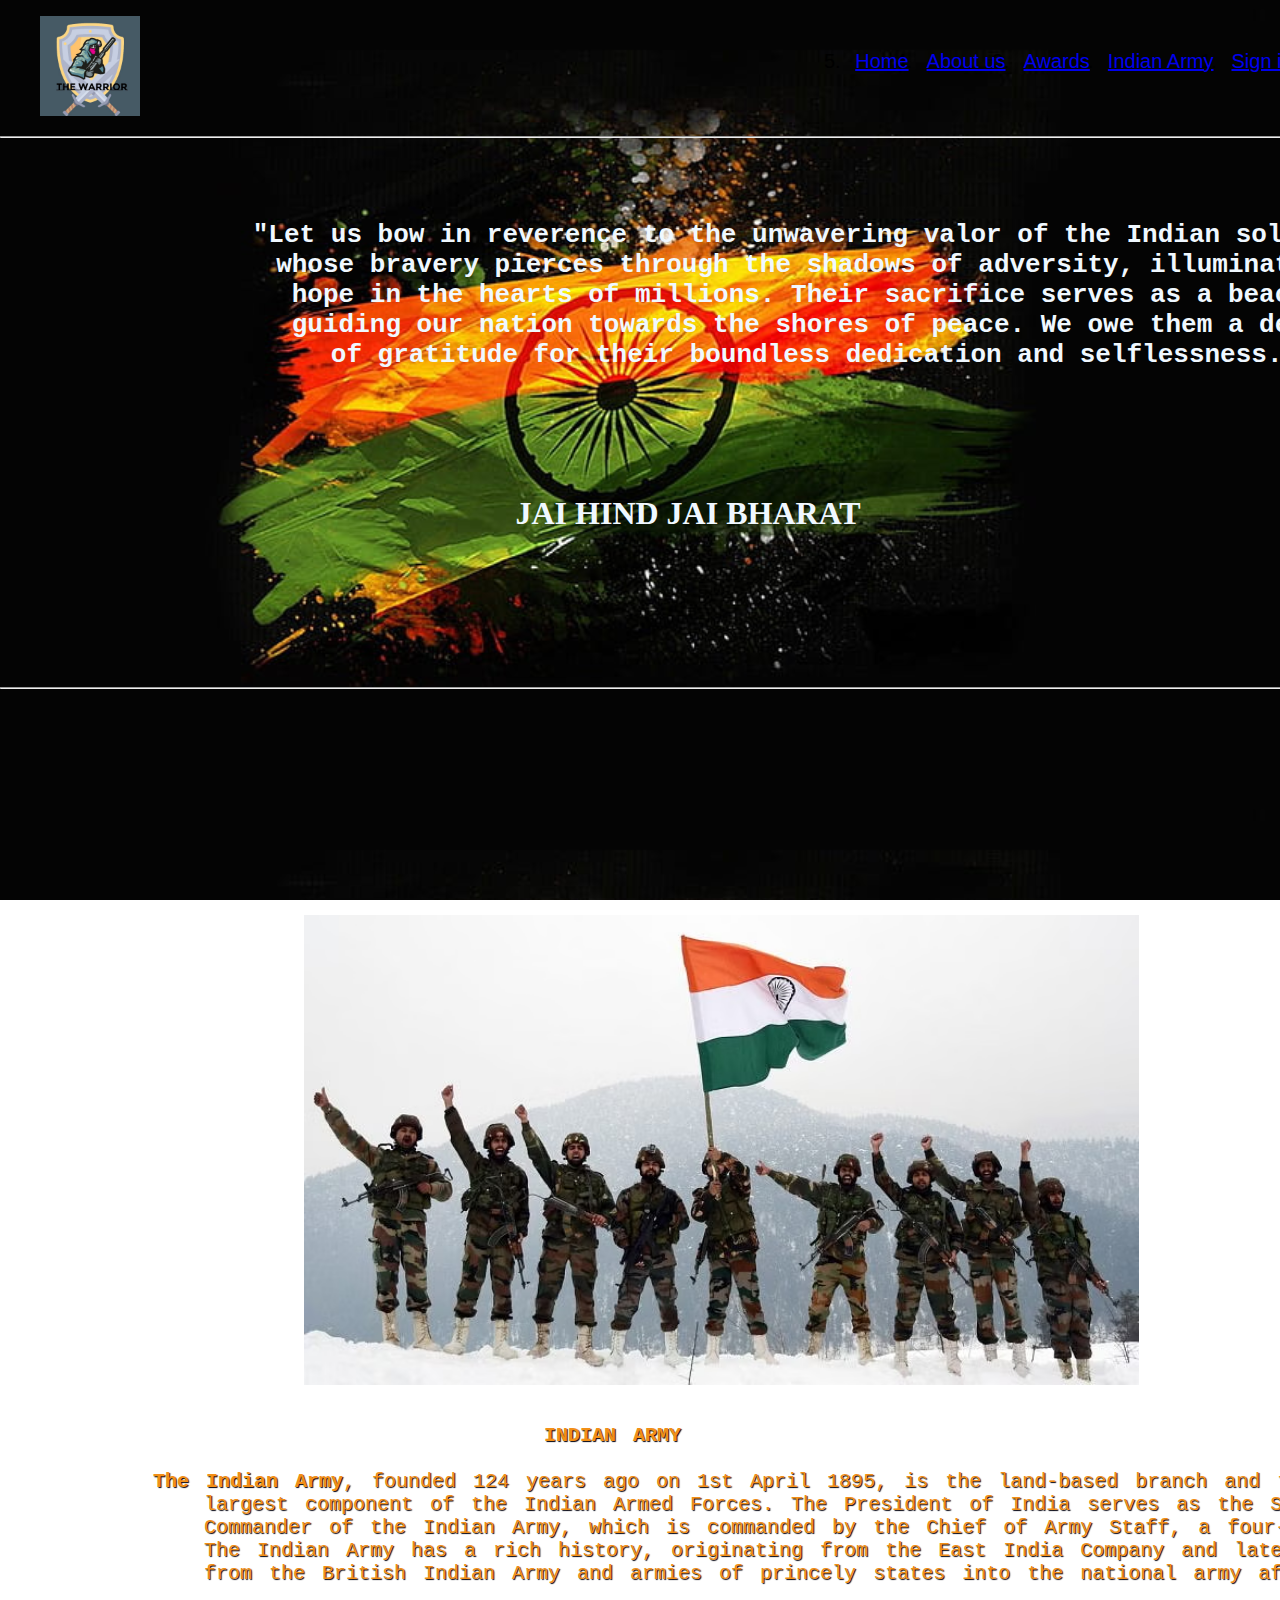
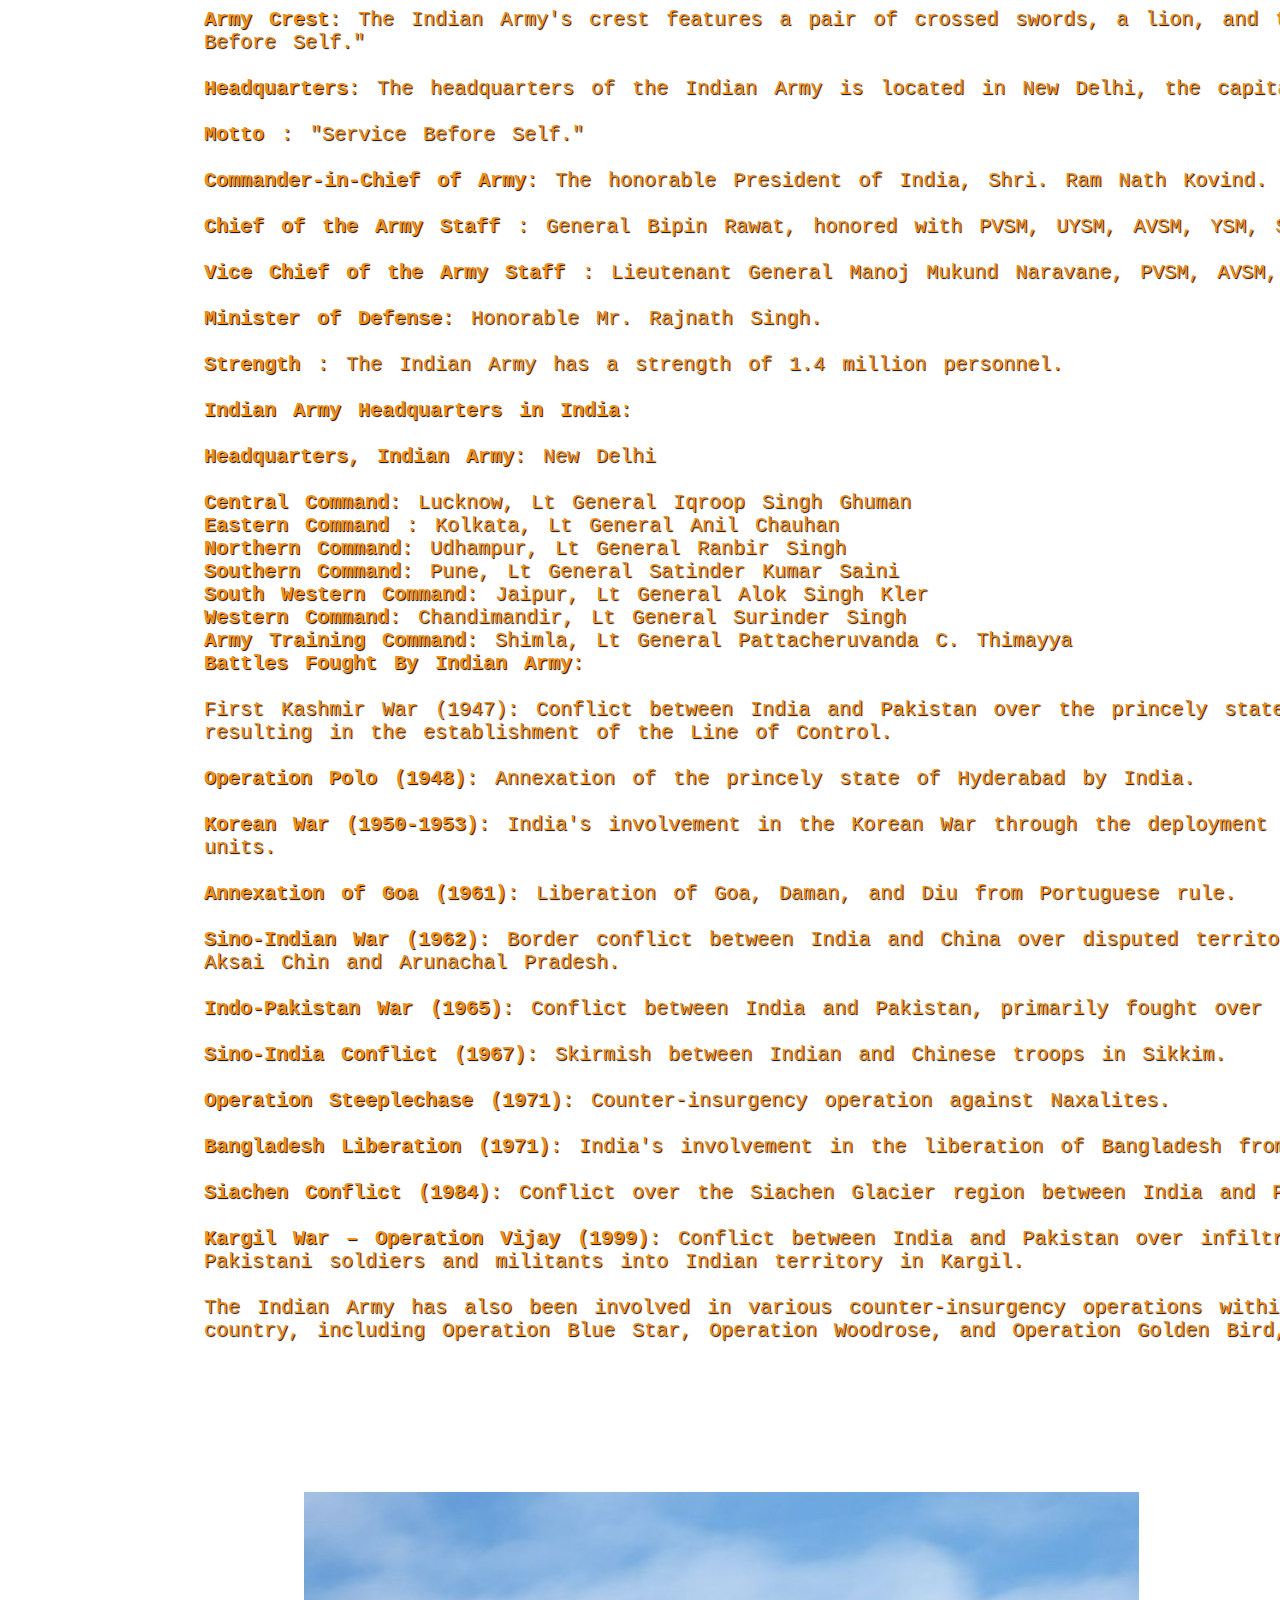
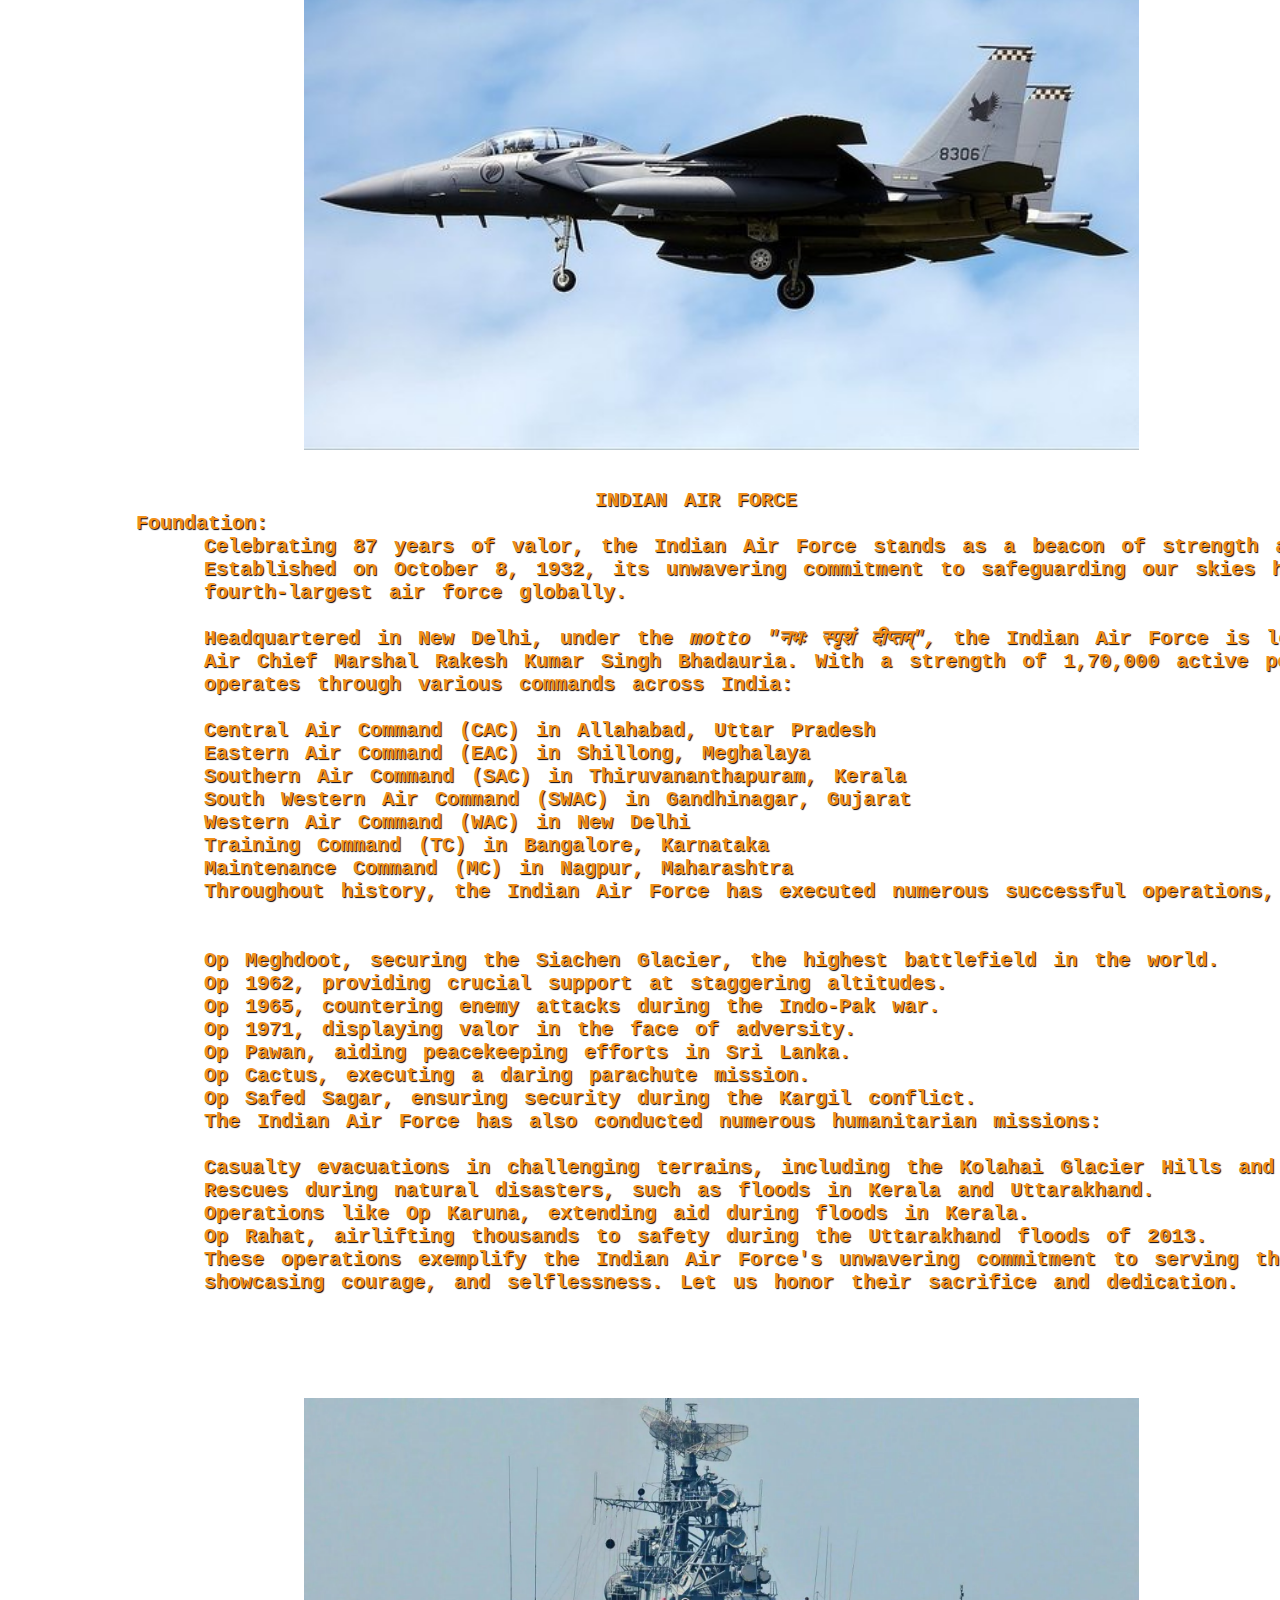
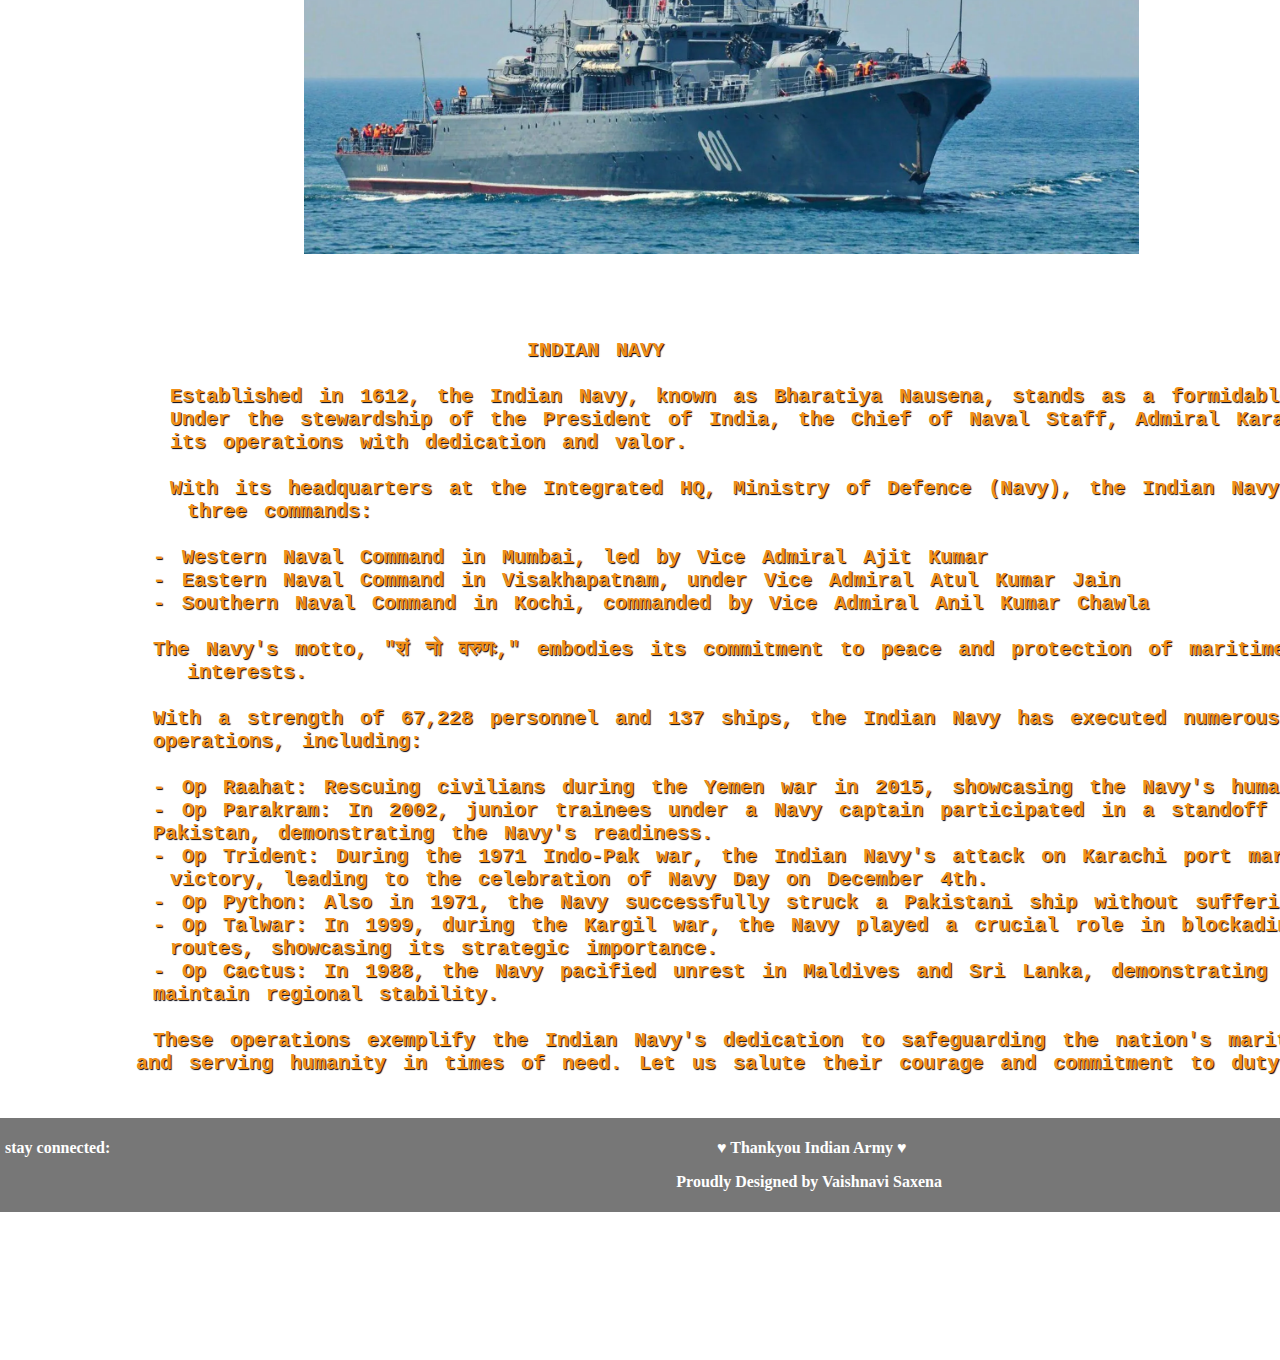
<file: indian _army.html>
<!DOCTYPE html>
<html lang="en">
  <head>
    <meta charset="UTF-8" />
    <meta name="viewport" content="width=device-width, initial-scale=1.0" />
    <title>Indian_Army</title>
    <link rel="stylesheet" href="indian_army.css" />
  </head>
  <body>
    <div class="main" id="box1">
      <nav>
        <ol>
          <img id="logo" src="169814.jpg" alt="logo" />
          <li>
            <a href="loginpg.html" >Sign in</a>
          </li>
          <li>
            <a href="indian _army.html" >Indian Army</a>
          </li>
          <li>
            <a href="awards.html" >Awards</a>
          </li>
          <li>
            <a href="about.html" >About us</a>
          </li>
          <li>
            <a href="home.html" >Home</a>
          </li>
        </ol>
      </nav>
      <hr />

      <div class="quote">
        <h1>
          <pre>
            "Let us bow in reverence to the unwavering valor of the Indian soldier, 
            whose bravery pierces through the shadows of adversity, illuminating 
            hope in the hearts of millions. Their sacrifice serves as a beacon 
            guiding our nation towards the shores of peace. We owe them a debt 
            of gratitude for their boundless dedication and selflessness."
        </pre
          >
        </h1>
        <h1 id="slogan" style="display: block">
          JAI HIND JAI BHARAT
          <br />
        </h1>
      </div>
      <br />
      <br />
      <br />
      <br />
      <br />
      <br />
      <br />
      <hr />
    </div>
    <div class="box2">
      
      <img style="height: 30%;width: 55%; margin: 1% 0 1% 20%;" src="Indian-Army-4-768x432.avif" alt="error">
      <pre class="content" style="text-shadow: 1% 1% 1% black;">
                                <B>INDIAN ARMY</B>
        
        <b> The Indian Army</b>, founded 124 years ago on 1st April 1895, is the land-based branch and the 
            largest component of the Indian Armed Forces. The President of India serves as the Supreme 
            Commander of the Indian Army, which is commanded by the Chief of Army Staff, a four-star general.
            The Indian Army has a rich history, originating from the East India Company and later evolving 
            from the British Indian Army and armies of princely states into the national army after independence.

            <b>Army Crest</b>: The Indian Army's crest features a pair of crossed swords, a lion, and the motto "Service 
            Before Self."

            <B>Headquarters</B>: The headquarters of the Indian Army is located in New Delhi, the capital of India.

            <B>Motto</B> : "Service Before Self."
            
            <B>Commander-in-Chief of Army</B>: The honorable President of India, Shri. Ram Nath Kovind.

            <B>Chief of the Army Staff</B> : General Bipin Rawat, honored with PVSM, UYSM, AVSM, YSM, SM, VSM, ADC.

            <B>Vice Chief of the Army Staff</B> : Lieutenant General Manoj Mukund Naravane, PVSM, AVSM, SM, VSM.

            <B>Minister of Defense</B>: Honorable Mr. Rajnath Singh.

            <B>Strength</B> : The Indian Army has a strength of 1.4 million personnel.

            <B>Indian Army Headquarters in India</B>:

            <b>Headquarters, Indian Army</b>: New Delhi

            <B>Central Command</B>: Lucknow, Lt General Iqroop Singh Ghuman
            <B>Eastern Command</B> : Kolkata, Lt General Anil Chauhan
            <B>Northern Command</B>: Udhampur, Lt General Ranbir Singh
            <B>Southern Command</B>: Pune, Lt General Satinder Kumar Saini
            <B>South Western Command</B>: Jaipur, Lt General Alok Singh Kler
            <B>Western Command</B>: Chandimandir, Lt General Surinder Singh
            <B>Army Training Command</B>: Shimla, Lt General Pattacheruvanda C. Thimayya
            <B>Battles Fought By Indian Army</B>:

            First Kashmir War (1947): Conflict between India and Pakistan over the princely state of Kashmir, 
            resulting in the establishment of the Line of Control.

            <B>Operation Polo (1948)</B>: Annexation of the princely state of Hyderabad by India.

           <B> Korean War (1950-1953)</B>: India's involvement in the Korean War through the deployment of medical 
            units.

            <B>Annexation of Goa (1961)</B>: Liberation of Goa, Daman, and Diu from Portuguese rule.

            <B>Sino-Indian War (1962)</B>: Border conflict between India and China over disputed territories like 
            Aksai Chin and Arunachal Pradesh.

            <B>Indo-Pakistan War (1965)</B>: Conflict between India and Pakistan, primarily fought over Kashmir.

            <B>Sino-India Conflict (1967)</B>: Skirmish between Indian and Chinese troops in Sikkim.
 
            <B>Operation Steeplechase (1971)</B>: Counter-insurgency operation against Naxalites.

            <B>Bangladesh Liberation (1971)</B>: India's involvement in the liberation of Bangladesh from Pakistan.

            <B>Siachen Conflict (1984)</B>: Conflict over the Siachen Glacier region between India and Pakistan.

            <B>Kargil War – Operation Vijay (1999)</B>: Conflict between India and Pakistan over infiltration by 
            Pakistani soldiers and militants into Indian territory in Kargil.

            The Indian Army has also been involved in various counter-insurgency operations within the 
            country, including Operation Blue Star, Operation Woodrose, and Operation Golden Bird, among others.
            
            
            
            
      </pre>
      </span>
      
        

      <div class="box3">

        <img src="airi.jpeg" alt="error2"  style="height: 30%;width: 55%; margin: 1% 0 1% 20%;" >

        <pre class="content" style="text-shadow: 1% 1% 1% black;">
                                   <B>INDIAN AIR FORCE</B>
        <b>Foundation:<b>
            Celebrating 87 years of valor, the Indian Air Force stands as a beacon of strength and resilience.
            Established on October 8, 1932, its unwavering commitment to safeguarding our skies has made it the 
            fourth-largest air force globally.

            Headquartered in New Delhi, under the <em>motto "नभः स्पृशं दीप्तम्",</em> the Indian Air Force is led by
            Air Chief Marshal Rakesh Kumar Singh Bhadauria. With a strength of 1,70,000 active personnel, it 
            operates through various commands across India:
            
            Central Air Command (CAC) in Allahabad, Uttar Pradesh
            Eastern Air Command (EAC) in Shillong, Meghalaya
            Southern Air Command (SAC) in Thiruvananthapuram, Kerala
            South Western Air Command (SWAC) in Gandhinagar, Gujarat
            Western Air Command (WAC) in New Delhi
            Training Command (TC) in Bangalore, Karnataka
            Maintenance Command (MC) in Nagpur, Maharashtra
            Throughout history, the Indian Air Force has executed numerous successful operations, including:
            
            
            Op Meghdoot, securing the Siachen Glacier, the highest battlefield in the world.
            Op 1962, providing crucial support at staggering altitudes.
            Op 1965, countering enemy attacks during the Indo-Pak war.
            Op 1971, displaying valor in the face of adversity.
            Op Pawan, aiding peacekeeping efforts in Sri Lanka.
            Op Cactus, executing a daring parachute mission.
            Op Safed Sagar, ensuring security during the Kargil conflict.
            The Indian Air Force has also conducted numerous humanitarian missions:
            
            Casualty evacuations in challenging terrains, including the Kolahai Glacier Hills and Pingdon La.
            Rescues during natural disasters, such as floods in Kerala and Uttarakhand.
            Operations like Op Karuna, extending aid during floods in Kerala.
            Op Rahat, airlifting thousands to safety during the Uttarakhand floods of 2013.
            These operations exemplify the Indian Air Force's unwavering commitment to serving the nation,
            showcasing courage, and selflessness. Let us honor their sacrifice and dedication.

           
        </pre>
        </span>
       
      </div>
      <div class="box4">
        <img src="boat.webp" alt="error2"  style="height: 40%;width: 55%; margin: 1% 0 1% 20%;" >
        <pre class="content" style="text-shadow: 1% 1% 1% black;"> 
           
                              <B> INDIAN NAVY</B>

          Established in 1612, the Indian Navy, known as Bharatiya Nausena, stands as a formidable maritime force. 
          Under the stewardship of the President of India, the Chief of Naval Staff, Admiral Karambir Singh, leads
          its operations with dedication and valor.

          With its headquarters at the Integrated HQ, Ministry of Defence (Navy), the Indian Navy operates through
           three commands:

         - Western Naval Command in Mumbai, led by Vice Admiral Ajit Kumar
         - Eastern Naval Command in Visakhapatnam, under Vice Admiral Atul Kumar Jain
         - Southern Naval Command in Kochi, commanded by Vice Admiral Anil Kumar Chawla

        <b> The Navy's motto, "शं नो वरुणः,"</b> embodies its commitment to peace and protection of maritime 
           interests.

         With a strength of 67,228 personnel and 137 ships, the Indian Navy has executed numerous successful 
         operations, including:

         - Op Raahat: Rescuing civilians during the Yemen war in 2015, showcasing the Navy's humanitarian efforts.
         - Op Parakram: In 2002, junior trainees under a Navy captain participated in a standoff between India and
         Pakistan, demonstrating the Navy's readiness.
         - Op Trident: During the 1971 Indo-Pak war, the Indian Navy's attack on Karachi port marked a significant
          victory, leading to the celebration of Navy Day on December 4th.
         - Op Python: Also in 1971, the Navy successfully struck a Pakistani ship without suffering any losses.
         - Op Talwar: In 1999, during the Kargil war, the Navy played a crucial role in blockading Pakistani supply
          routes, showcasing its strategic importance.
         - Op Cactus: In 1988, the Navy pacified unrest in Maldives and Sri Lanka, demonstrating its ability to 
         maintain regional stability.

         These operations exemplify the Indian Navy's dedication to safeguarding the nation's maritime interests
        and serving humanity in times of need. Let us salute their courage and commitment to duty.
        </pre>
        <footer>
          <p style="float: left">stay connected:</p>
          <p>&heartsuit; Thankyou Indian Army &hearts;</p>
          <p style="padding-left: 100px">
            Proudly Designed by Vaishnavi Saxena
          </p>
        </footer>
      </div>
    </div>
  </body>
</html>
</file>
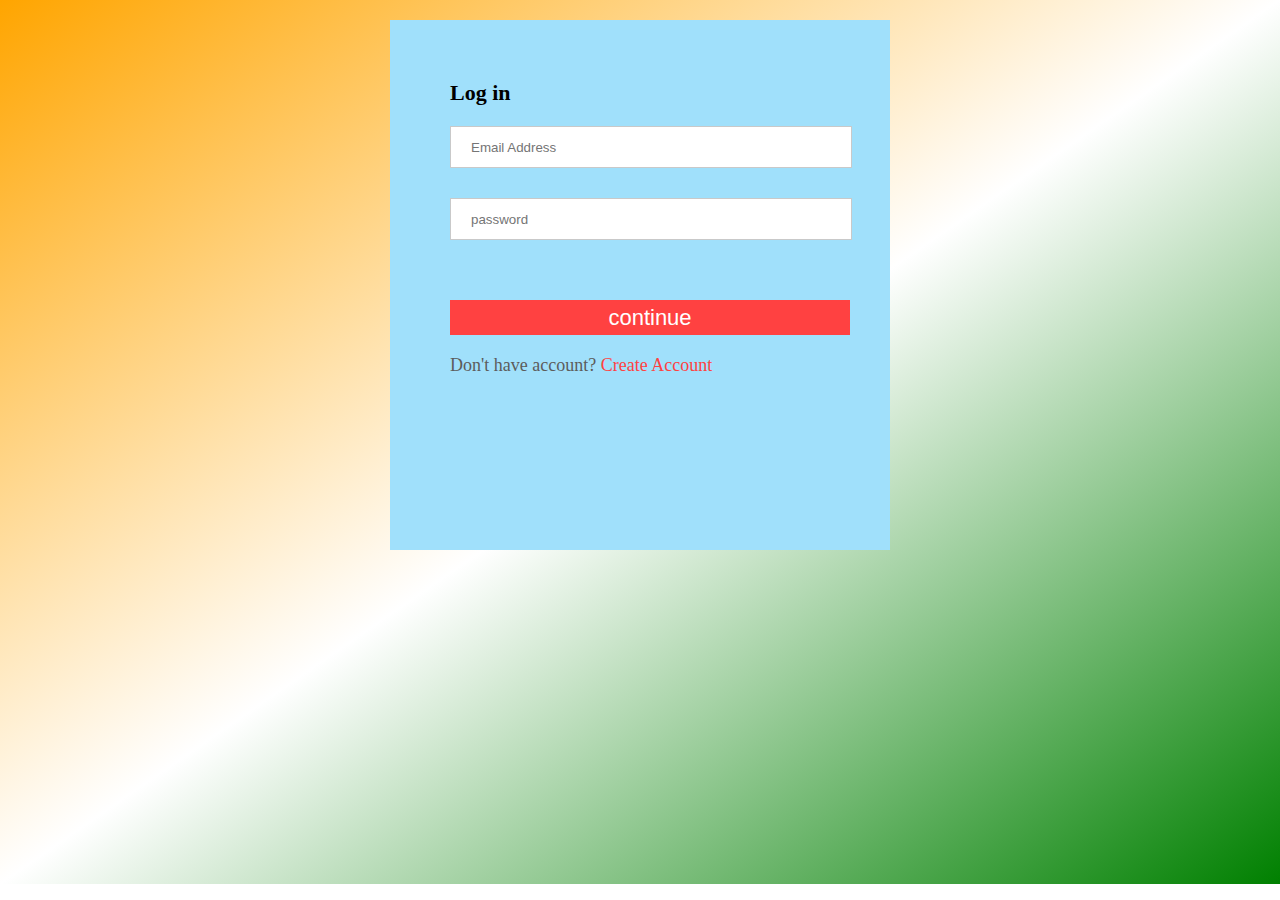
<file: loginpg.html>
<!DOCTYPE html>
<html lang="en">
<head>
    <meta charset="UTF-8">
    <meta name="viewport" content="width=device-width, initial-scale=1.0">
    <title>Document</title>
    <link rel="stylesheet" href="loginpg.css">
</head>
<body>
    <div class='loginsignup'>
        <div class="loginsignup-container"> 
          <h1>Log in</h1>
          <div class="loginsignup-fields">
            <!-- <input type="text" placeholder='Your Name' /> -->
            <input type="email" placeholder='Email Address' id="email" />
           
            <input type="password" placeholder='password' id="password"/>

            <div id="errorvalidation"></div>
           
          </div>
          <button type="button" onclick="loading()">continue</button>
          <p class='loginsignup-login'>Don't have account?  <a href="signup.html"> <span>Create Account</span></a></p>
        
        </div>
            </div>
</body>
<script src="loginpg.js"></script>
</html>
</file>
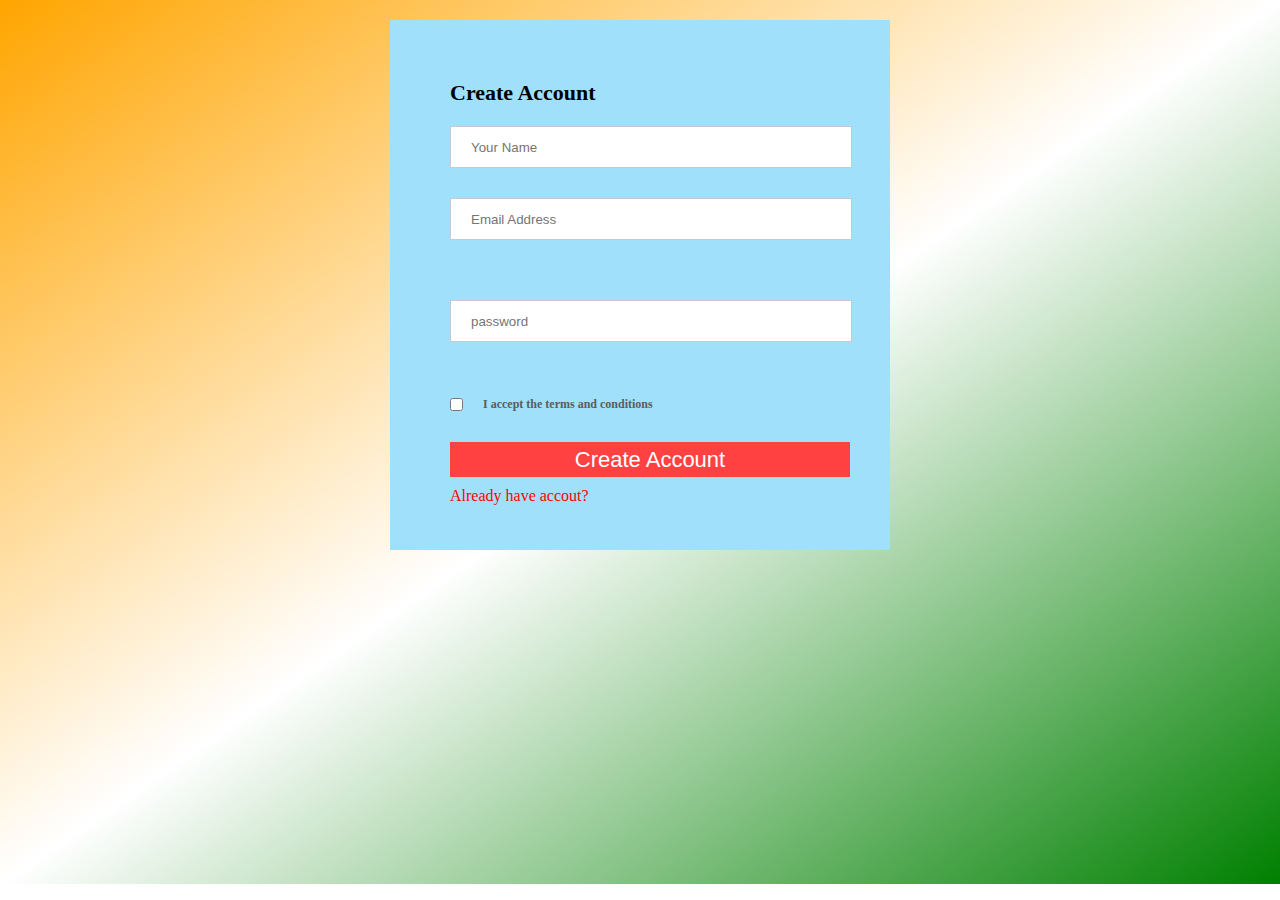
<file: signup.html>
<!DOCTYPE html>
<html lang="en">
  <head>
    <meta charset="UTF-8" />
    <meta name="viewport" content="width=device-width, initial-scale=1.0" />
    <title>Document</title>
    <link rel="stylesheet" href="signup.css" />
  </head>
  <body>
    <div class="loginsignup">
      <div class="loginsignup-container">
        <h1>Create Account</h1>
        <div class="loginsignup-fields">
          <input type="text" placeholder="Your Name" id="name" />
          
          <input type="email" placeholder="Email Address" id="email" />
          <div id="email-part"></div>

          <input type="password" placeholder="password" id="password" />
          <div id="password-part"></div>
        </div>
        <div class="loginsignup-agree">
          <input type="checkbox" id="alert" />
          <label for="alert">I accept the terms and conditions</label>
        </div>
        <button type="button" onclick="createaccount()">Create Account</button>
        <div id="account">
          <a href="loginpg.html"><p>Already have accout?</p></a>
        </div>
      </div>
      <br>
      <br>
      <br>
      <br>
    </div>
    <script src="signup.js"></script>
  </body>
</html>
</file>
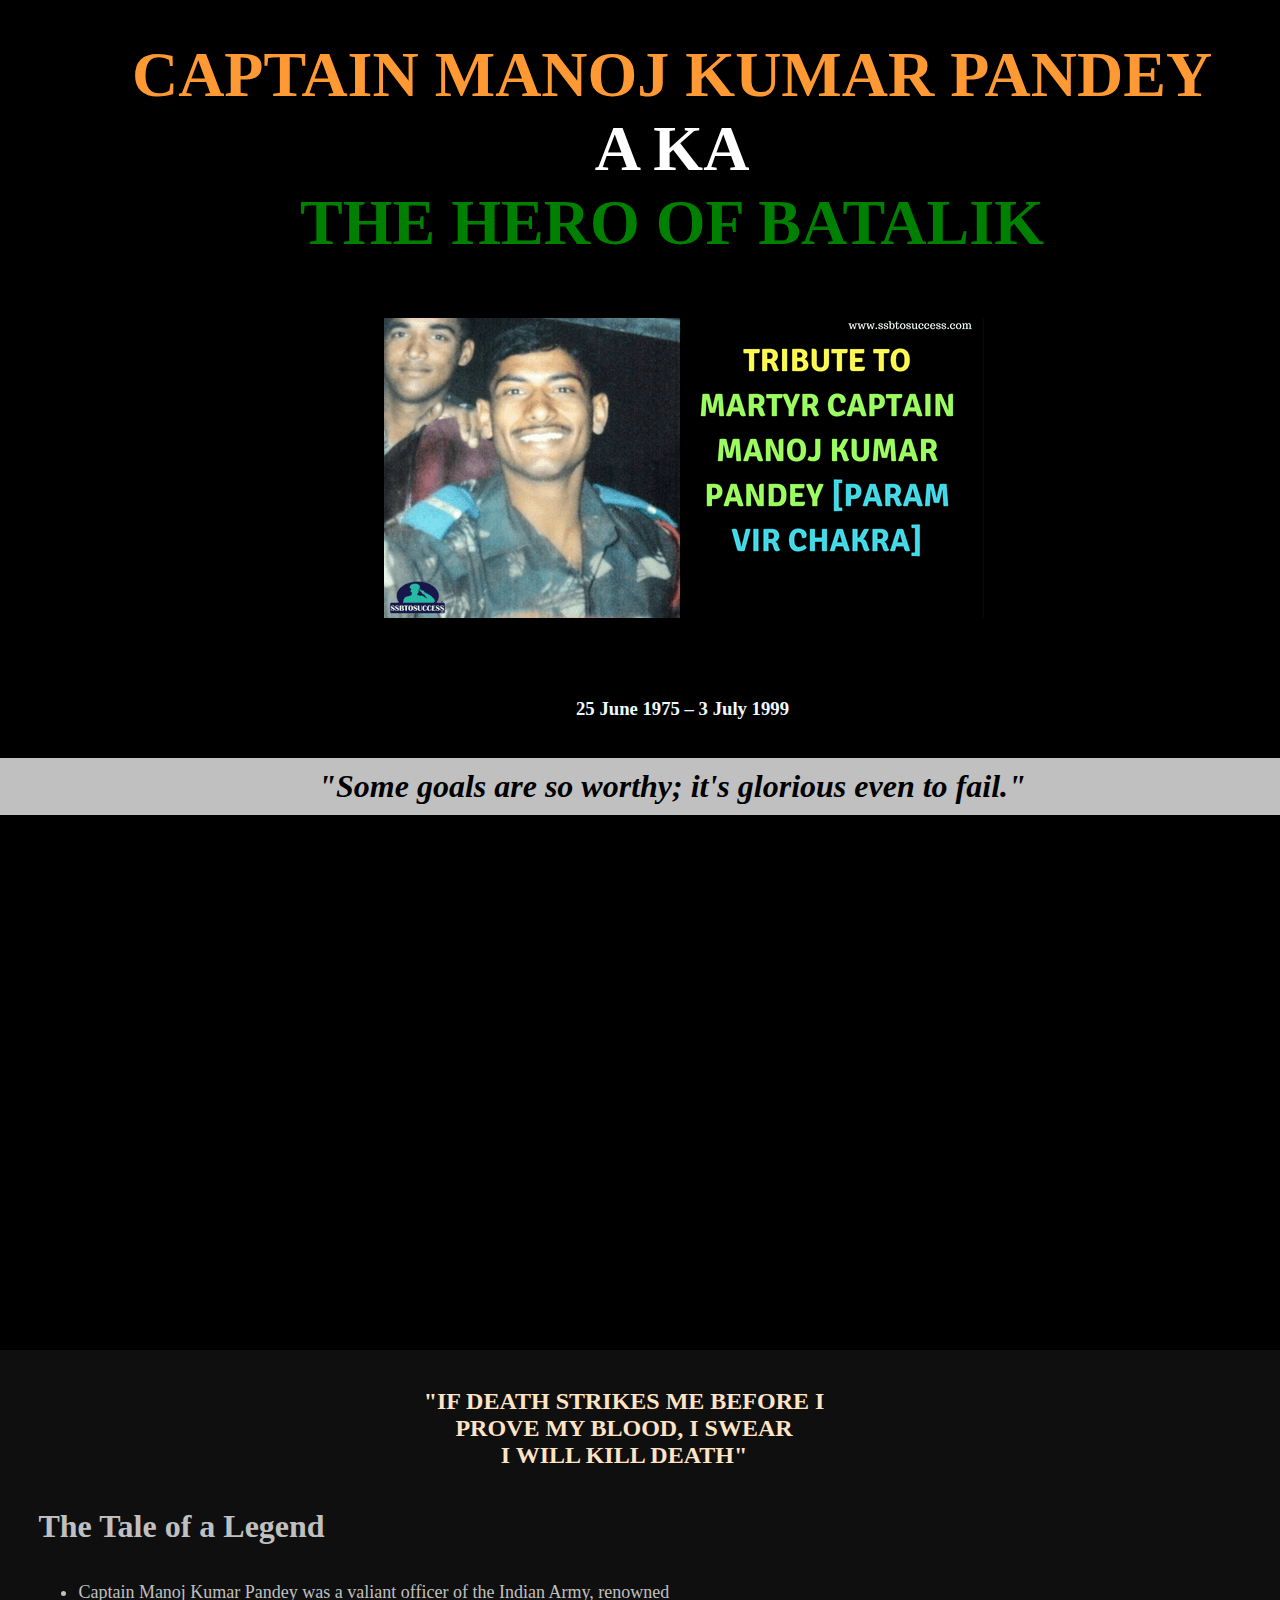
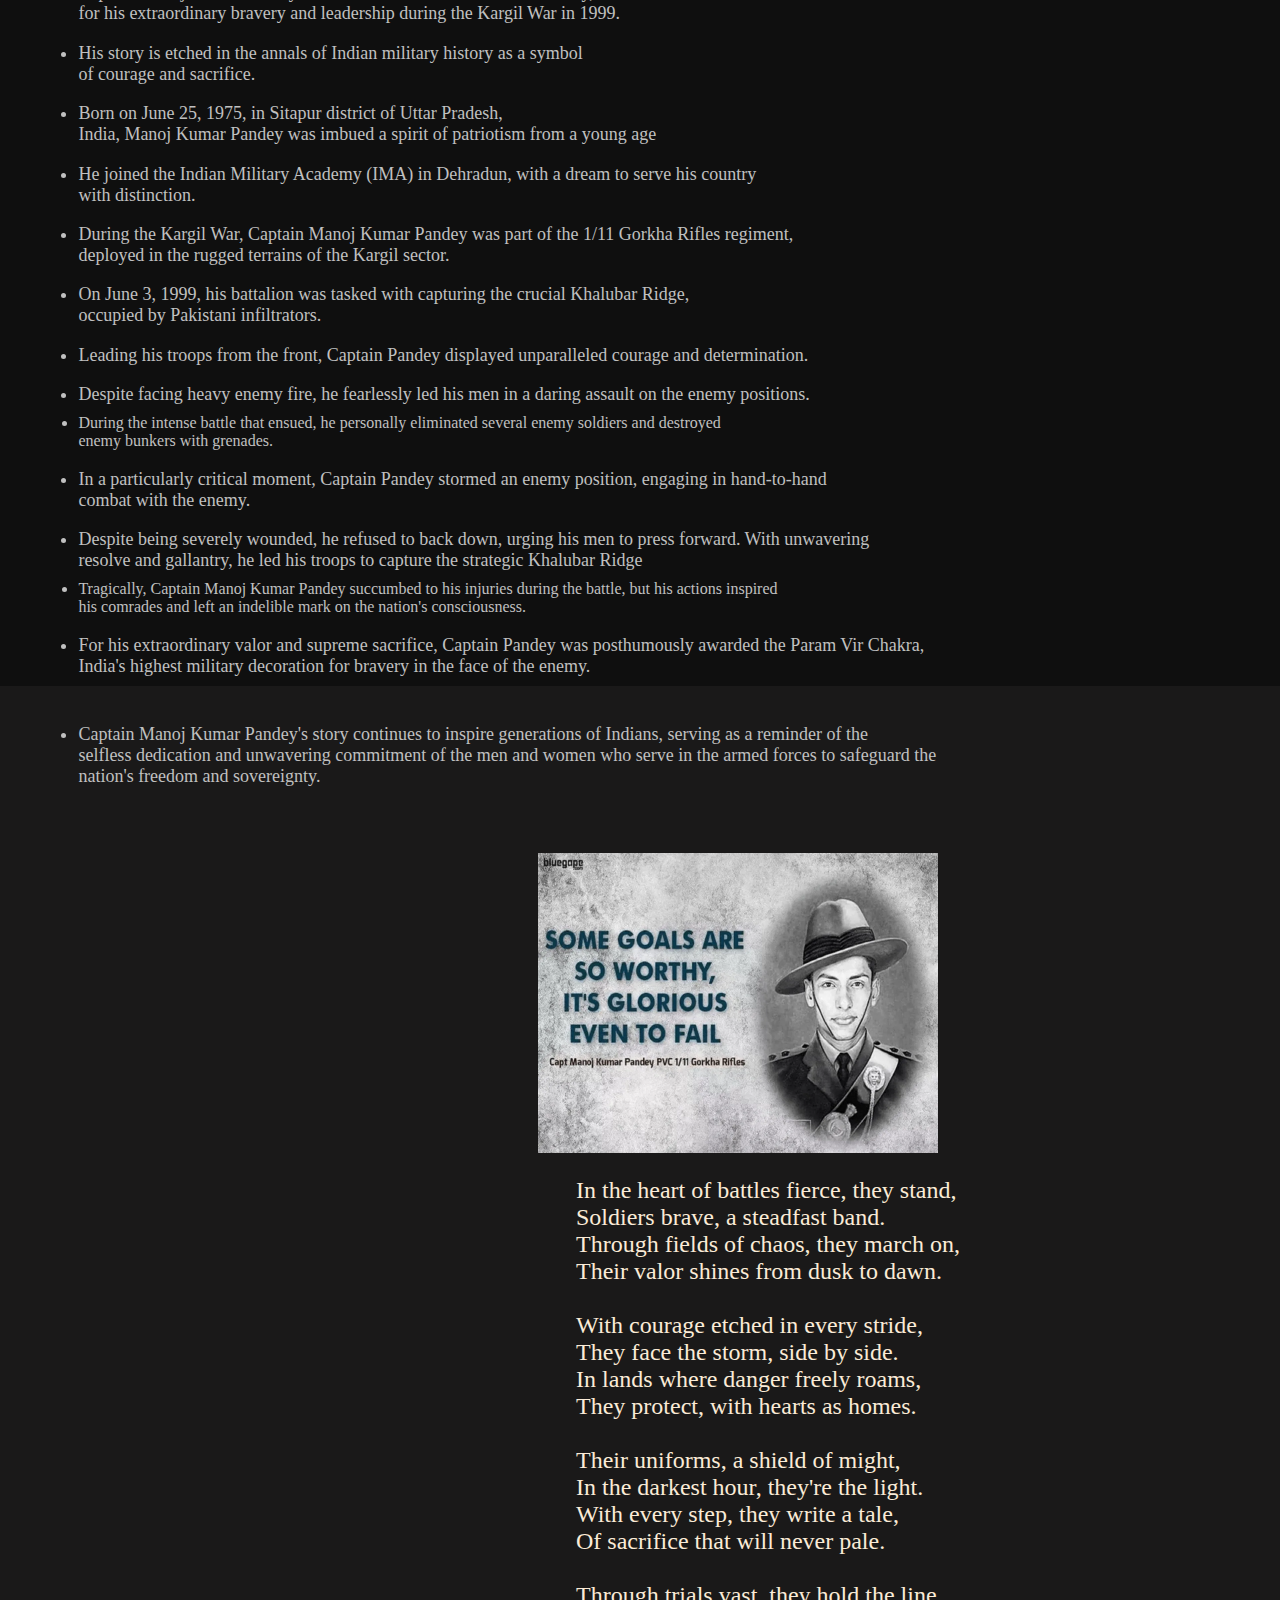
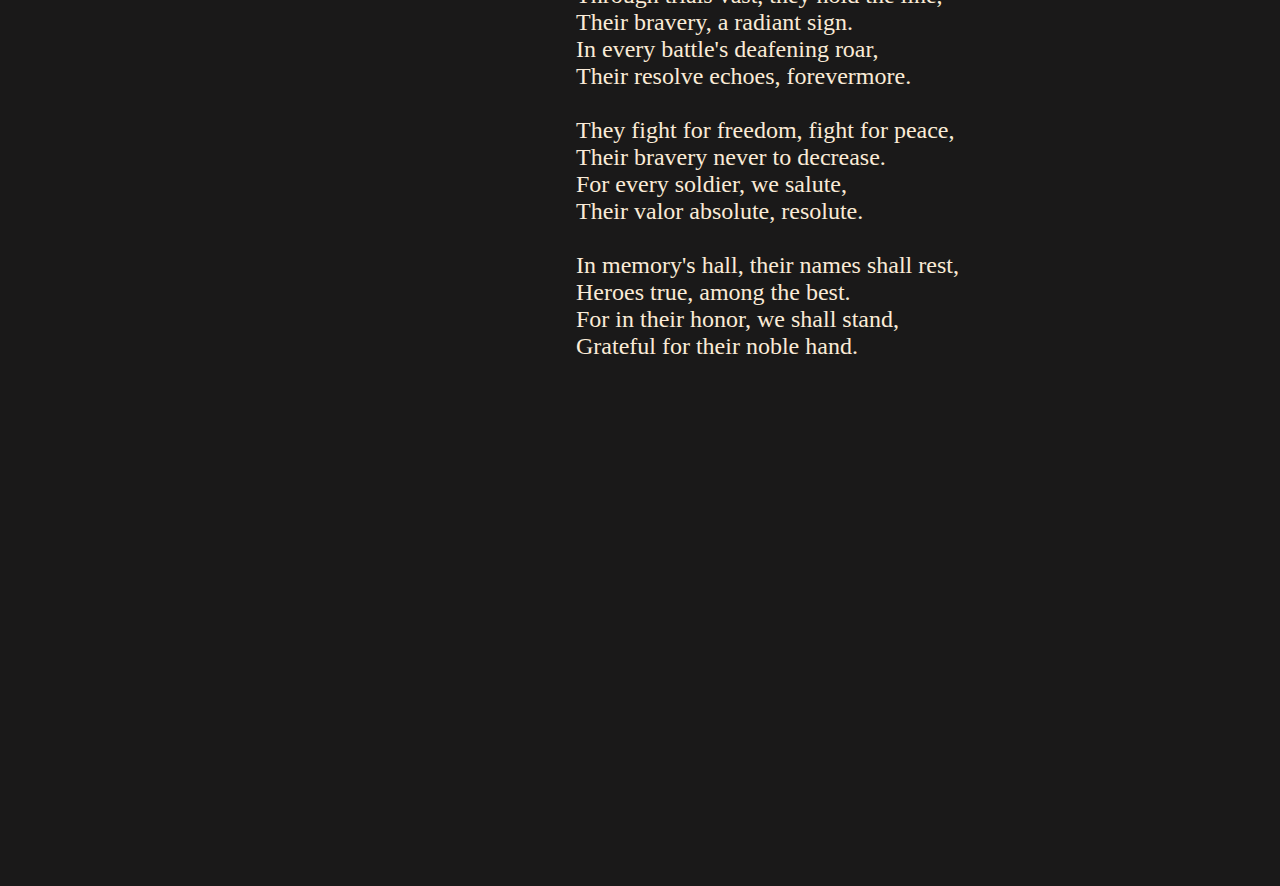
<file: tripandey.html>
<!DOCTYPE html>
<html lang="en">
  <head>
    <meta charset="UTF-8" />
    <meta name="viewport" content="width=device-width, initial-scale=1.0" />
    <title>tributary page</title>
    <link rel="stylesheet" href="tripandey.css" />
  </head>
  <body>
    <div class="page1">
      <div>
        <h1 class="name" style="font-size: 400%">
          CAPTAIN MANOJ KUMAR PANDEY
          <br />
          <span class="aka" style="color: white">
            A <span class="k-clr-change">K</span>A<br />
          </span>
          <span style="color: green">THE HERO OF BATALIK </span>
        </h1>
      </div>
      <div class="pic">
        <img src="shaheed-captain-manoj-kumar-pandey.png" alt="error" />
        <div class="bottom">>A Tribute to Our National Heroes</div>
      </div>
      <div>
        <h3
          style="
            color: aliceblue;
            margin-left: 30%;
            font-weight: bolder;
            margin-top: 3%;
          "
        >
         25 June 1975 – 3 July 1999
        </h3>
        <h2 id="quote1"><em>"Some goals are so worthy; it's glorious even to fail."</em></h2>
      </div>
    </div>
    <div class="page2">
      <!---->
      <div class="quote">
        <h2>
          "IF DEATH STRIKES ME BEFORE I <br />
          
          PROVE MY BLOOD, I SWEAR
          <br />
          I WILL KILL DEATH"
        </h2>
      </div>
      <div>
        <h1 class="heading">The Tale of a Legend</h1>
      </div>
      <div class="tales">
        <ul>
          <li class="points">
            Captain Manoj Kumar Pandey was a valiant officer of the Indian Army, 
            renowned 
            <br/>for his extraordinary bravery and leadership during the
             Kargil War in 1999. 
          </li>
        

        
          <li class="points">
            His story is etched in the annals of Indian military history as a symbol<br/>
             of courage and sacrifice.
          </li>
       

        
          <li class="points">
           Born on June 25, 1975, in Sitapur district of Uttar Pradesh,<br/> India, Manoj Kumar Pandey was imbued
        
            a spirit of patriotism from a young age
          </li>
        

       
          <li class="points">
            He joined the Indian Military Academy (IMA) in Dehradun, with a dream to serve his country<br/>
             with distinction.
          </li>
        
          <li class="points">
            During the Kargil War, Captain Manoj Kumar Pandey was part of the 1/11 Gorkha Rifles regiment, <br/>
            deployed in the rugged terrains of the Kargil sector.
          </li>
        
          <li class="points">
            On June 3, 1999, his battalion was tasked with capturing the crucial Khalubar Ridge, <br/>
            occupied by Pakistani infiltrators.
          </li>
        
          <li class="points">
            Leading his troops from the front, Captain Pandey displayed unparalleled courage and determination. 
          </li>
        
          <li class="points">
            Despite facing heavy enemy fire, he fearlessly led his men in a daring assault on the enemy positions.
         </li>
          <li>
             During the intense battle that ensued, he personally eliminated several enemy soldiers and destroyed <br/>
             enemy bunkers with grenades.
          </li>
          <li class="points">
           In a particularly critical moment, Captain Pandey stormed an enemy position, engaging in hand-to-hand <br/>
           combat with the enemy. 
          </li>
        
          <li class="points">
            Despite being severely wounded, he refused to back down, urging his men to press forward. With unwavering <br/>
            resolve and gallantry, he led his troops to capture the strategic Khalubar Ridge
          </li>
          <li>
            Tragically, Captain Manoj Kumar Pandey succumbed to his injuries during the battle, but his actions inspired<br/>
             his comrades and left an indelible mark on the nation's consciousness.
          </li>
        
          <li class="points">
            For his extraordinary valor and supreme sacrifice, Captain Pandey was posthumously awarded the Param Vir Chakra, <br/>
            India's highest military decoration for bravery in the face of the enemy.
          </li>
        
          
          <!-- <li class="points">
            Hence, although he was in a completely safe zone, his unwavering
            love for his motherland wouldn't allow him to sit idly and watch.
          </li>
        
          <li class="points">
            Without delay, he sought special permission from his senior, General
            V.P. Malik, and bravely joined the war.
          </li>
        
        
          <li class="points"> -->
            <!-- On July 18, 1999, he joined the battle and, without wasting any time
            adapting to the climate, he led his team on the mission to capture
            Zulu Hill.
          </li>
        
          <li class="points">
            With unwavering determination, he and his team seized a formidable
            hill, a pivotal victory that secured our triumph in the war.
          </li> -->
        <!-- </ul>
      </div> -->
    </div>
    <div class="page3">
      <div class="tales">
         <ul>
          <li class="points">
            Captain Manoj Kumar Pandey's story continues to inspire generations of Indians, serving as a reminder of the <br/>
            selfless dedication and unwavering commitment of the men and women who serve in the armed forces to safeguard the <br/>
            nation's freedom and sovereignty.
          </li> 
        
        
          
      </div>

      <div class="pic">
        <img src="Captain_Manoj_Pandey_1200X900.webp" alt="error" style="height: 300px; padding-left: 10%;"/>

      </div>
      <p style="color: antiquewhite; font-size: x-large; margin: 1% 0 0 30%" ;>
        In the heart of battles fierce, they stand,<br/>
        Soldiers brave, a steadfast band.<br/>

        Through fields of chaos, they march on,<br/>
        Their valor shines from dusk to dawn.<br/><br/>
        
        With courage etched in every stride,<br/>
        They face the storm, side by side.<br/>
        In lands where danger freely roams,<br/>
        They protect, with hearts as homes.<br/><br/>
        
        Their uniforms, a shield of might,<br/>
        In the darkest hour, they're the light.<br/>
        With every step, they write a tale,<br/>
        Of sacrifice that will never pale.<br/><br/>
        
        Through trials vast, they hold the line,<br/>
        Their bravery, a radiant sign.<br/>
        In every battle's deafening roar,<br/>
        Their resolve echoes, forevermore.<br/><br/>
        
        They fight for freedom, fight for peace,<br/>
        Their bravery never to decrease.<br/>
        For every soldier, we salute,<br/>
        Their valor absolute, resolute.<br/><br/>
        
        In memory's hall, their names shall rest,<br/>
        Heroes true, among the best.<br/>
        For in their honor, we shall stand,<br/>
        Grateful for their noble hand.<br/><br/>
      </p>
    </div>
  </body>
</html>
</file>
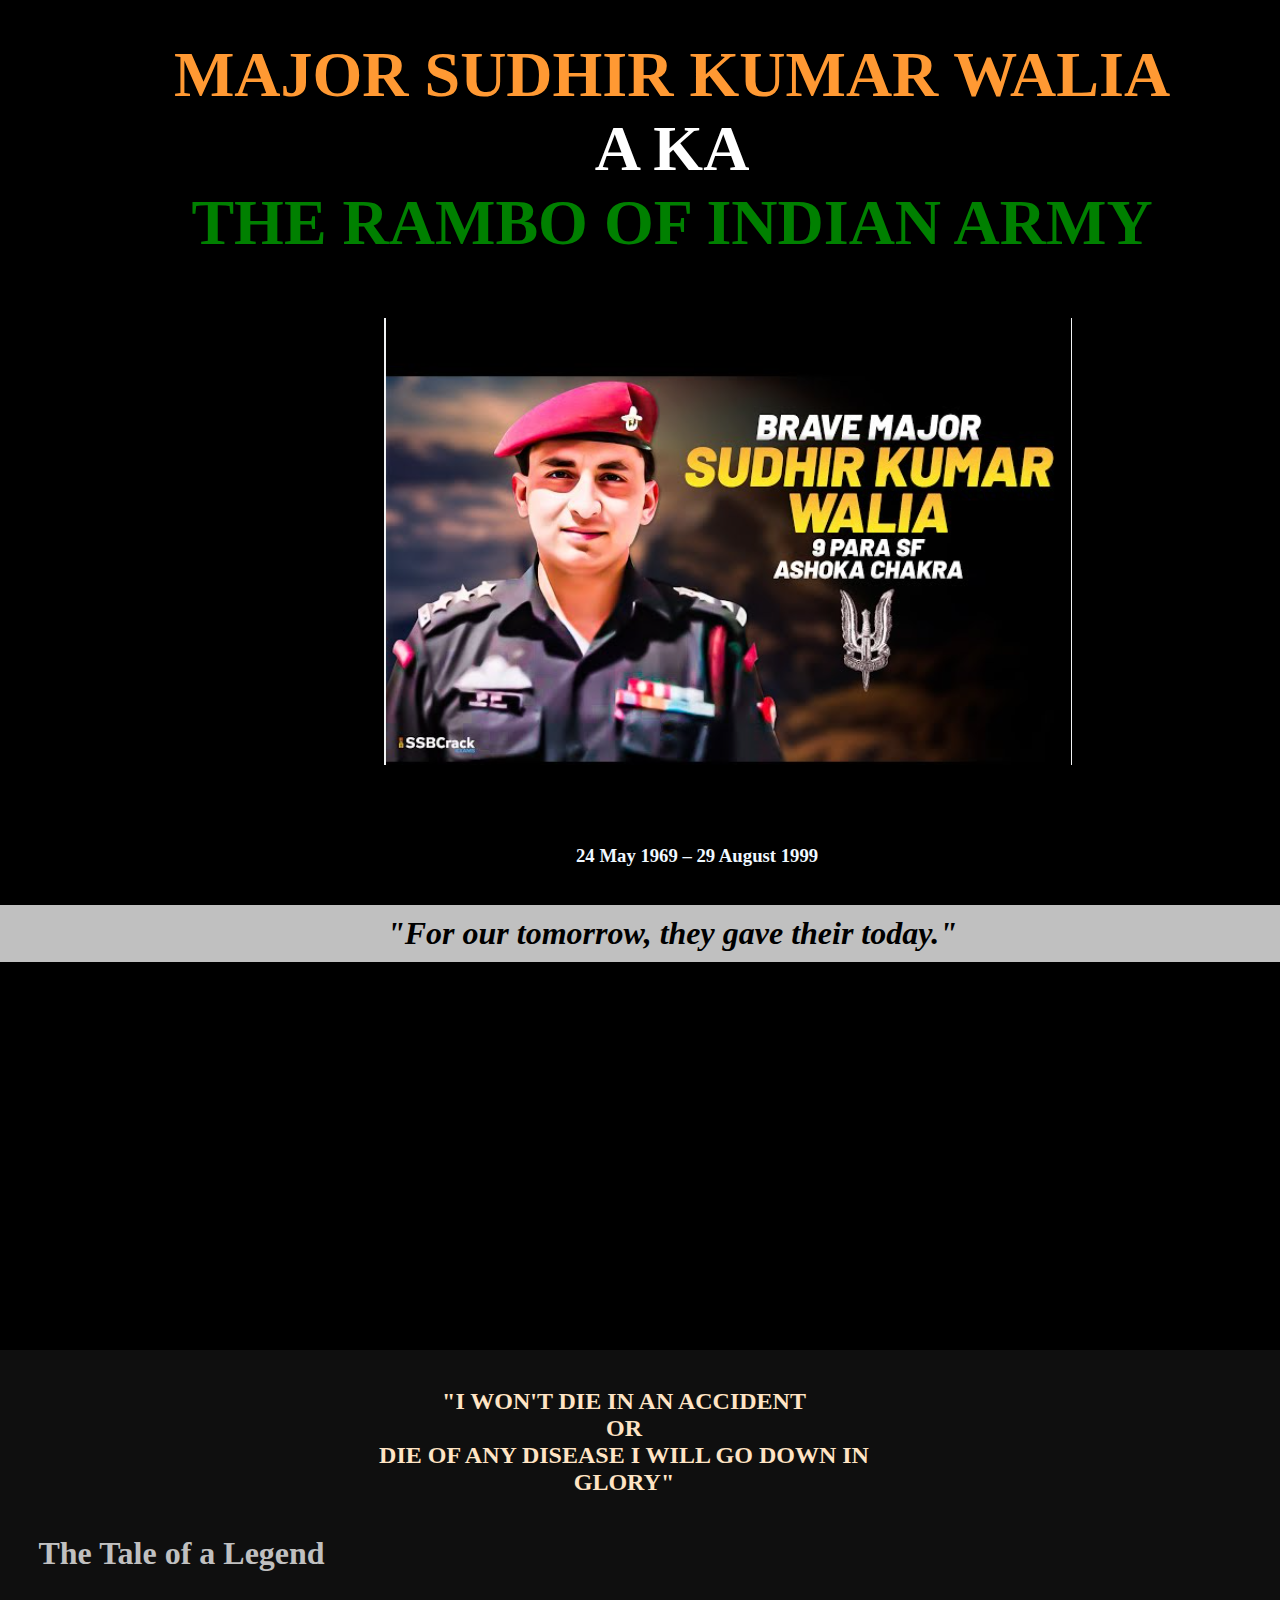
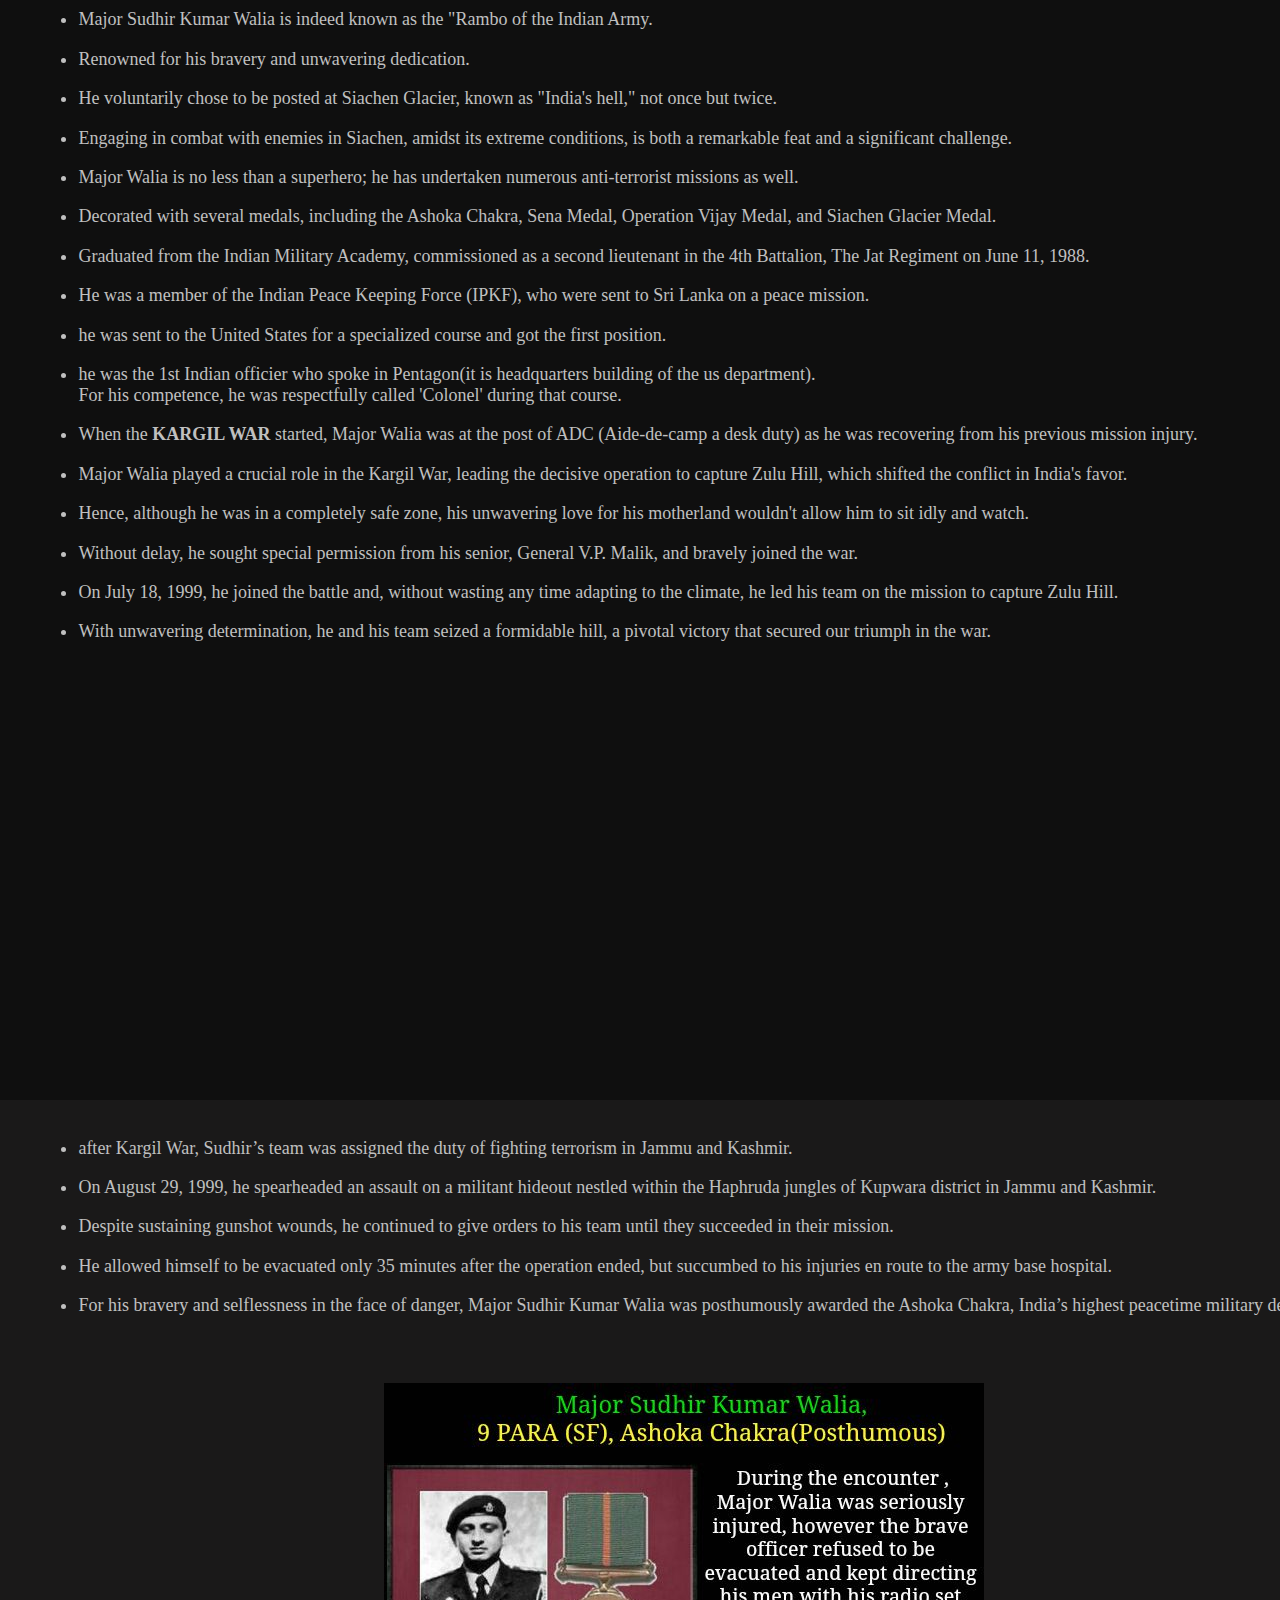
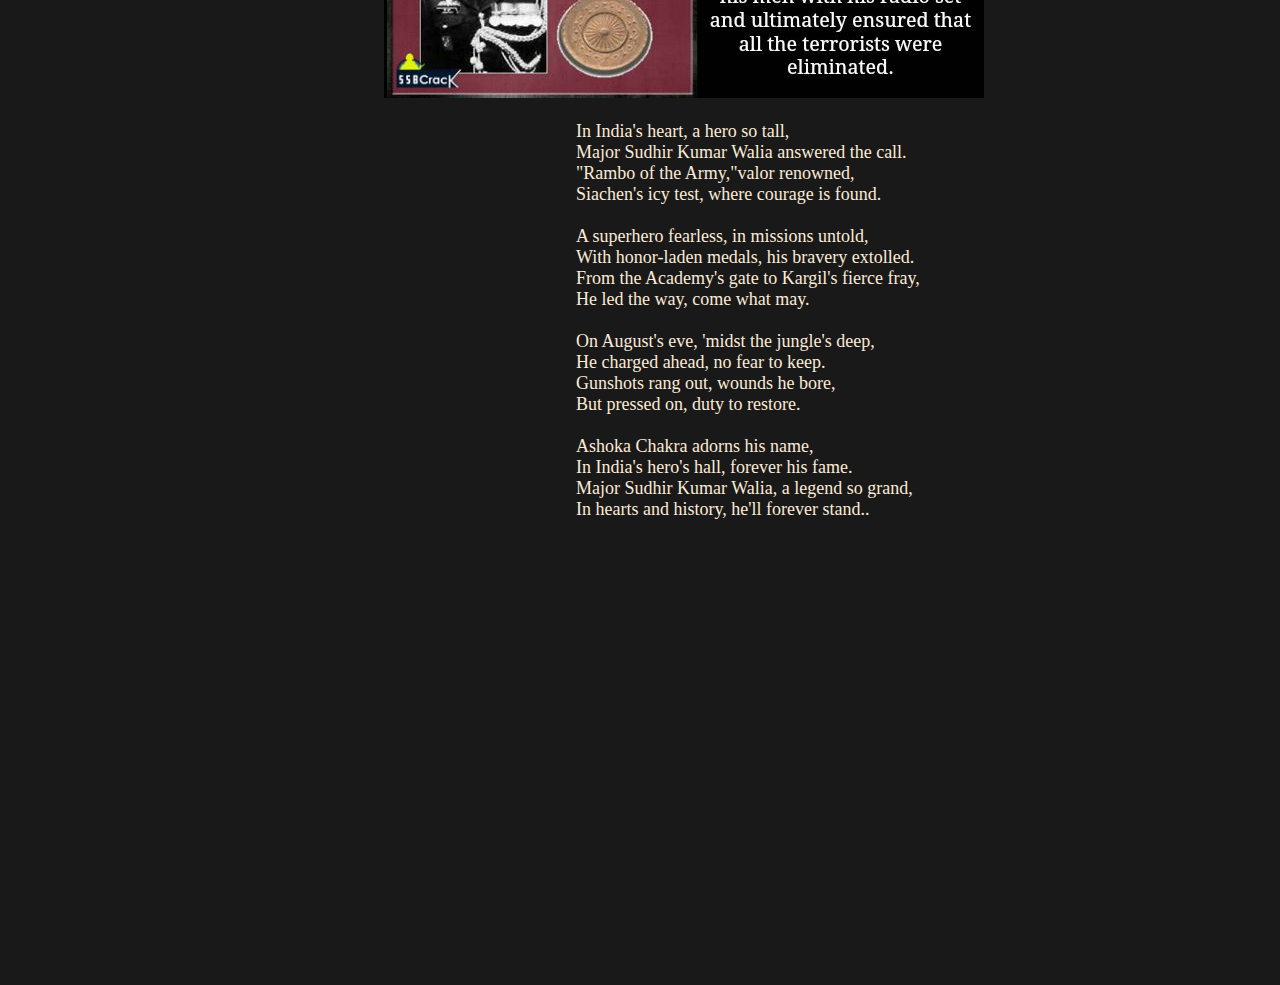
<file: triwalia.html>
<!DOCTYPE html>
<html lang="en">
  <head>
    <meta charset="UTF-8" />
    <meta name="viewport" content="width=device-width, initial-scale=1.0" />
    <title>tributary page</title>
    <link rel="stylesheet" href="triwalia.css" />
  </head>
  <body>
    <div class="page1">
      <div>
        <h1 class="name" style="font-size: 400%">
          MAJOR SUDHIR KUMAR WALIA
          <br />
          <span class="aka" style="color: white">
            A <span class="k-clr-change">K</span>A<br />
          </span>
          <span style="color: green">THE RAMBO OF INDIAN ARMY </span>
        </h1>
      </div>
      <div class="pic">
        <img src="sir walia sahaab.png" alt="error" />
        <div class="bottom">>A Tribute to Our National Heroes</div>
      </div>
      <div>
        <h3
          style="
            color: aliceblue;
            margin-left: 30%;
            font-weight: bolder;
            margin-top: 3%;
          "
        >
          24 May 1969 – 29 August 1999
        </h3>
        <h2 id="quote1"><em>"For our tomorrow, they gave their today."</em></h2>
      </div>
    </div>
    <div class="page2">
      <!---->
      <div class="quote">
        <h2>
          "I WON'T DIE IN AN ACCIDENT <br />
          OR<br />
          DIE OF ANY DISEASE I WILL GO DOWN IN
          <br />
          GLORY"
        </h2>
      </div>
      <div>
        <h1 class="heading">The Tale of a Legend</h1>
      </div>
      <div class="tales">
        <ul>
          <li class="points">
            Major Sudhir Kumar Walia is indeed known as the "Rambo of the Indian
            Army.
          </li>
        </ul>

        <ul>
          <li class="points">
            Renowned for his bravery and unwavering dedication.
          </li>
        </ul>

        <ul>
          <li class="points">
            He voluntarily chose to be posted at Siachen Glacier, known as
            "India's hell," not once but twice.
          </li>
        </ul>

        <ul>
          <li class="points">
            Engaging in combat with enemies in Siachen, amidst its extreme
            conditions, is both a remarkable feat and a significant challenge.
          </li>
        </ul>
        <ul>
          <li class="points">
            Major Walia is no less than a superhero; he has undertaken numerous
            anti-terrorist missions as well.
          </li>
        </ul>
        <ul>
          <li class="points">
            Decorated with several medals, including the Ashoka Chakra, Sena
            Medal, Operation Vijay Medal, and Siachen Glacier Medal.
          </li>
        </ul>

        <ul>
          <li class="points">
            Graduated from the Indian Military Academy, commissioned as a second
            lieutenant in the 4th Battalion, The Jat Regiment on June 11, 1988.
          </li>
        </ul>
        <ul>
          <li class="points">
            He was a member of the Indian Peace Keeping Force (IPKF), who were
            sent to Sri Lanka on a peace mission.
          </li>
        </ul>
        <ul>
          <li class="points">
            he was sent to the United States for a specialized course and got
            the first position.
          </li>
        </ul>
        <ul>
          <li class="points">
            he was the 1st Indian officier who spoke in Pentagon(it is
            headquarters building of the us department).
            <br />
            For his competence, he was respectfully called 'Colonel' during that
            course.
          </li>
        </ul>

        <ul>
          <li class="points">
            When the <b>KARGIL WAR</b> started, Major Walia was at the post of
            ADC (Aide-de-camp a desk duty) as he was recovering from his
            previous mission injury.
          </li>
        </ul>
        <ul>
          <li class="points">
            Major Walia played a crucial role in the Kargil War, leading the
            decisive operation to capture Zulu Hill, which shifted the conflict
            in India's favor.
          </li>
        </ul>
        <ul>
          <li class="points">
            Hence, although he was in a completely safe zone, his unwavering
            love for his motherland wouldn't allow him to sit idly and watch.
          </li>
        </ul>
        <ul>
          <li class="points">
            Without delay, he sought special permission from his senior, General
            V.P. Malik, and bravely joined the war.
          </li>
        </ul>
        <!-- <ul> -->
        <!-- <li class="points"></li> -->
        <!-- </ul> -->
        <ul>
          <li class="points">
            On July 18, 1999, he joined the battle and, without wasting any time
            adapting to the climate, he led his team on the mission to capture
            Zulu Hill.
          </li>
        </ul>
        <ul>
          <li class="points">
            With unwavering determination, he and his team seized a formidable
            hill, a pivotal victory that secured our triumph in the war.
          </li>
        </ul>
      </div>
    </div>
    <div class="page3">
      <div class="tales">
        <ul>
          <li class="points">
            after Kargil War, Sudhir’s team was assigned the duty of fighting
            terrorism in Jammu and Kashmir.
          </li>
        </ul>
        <ul>
          <li class="points">
            On August 29, 1999, he spearheaded an assault on a militant hideout
            nestled within the Haphruda jungles of Kupwara district in Jammu and
            Kashmir.
          </li>
        </ul>
        <ul>
          <li class="points">
            Despite sustaining gunshot wounds, he continued to give orders to
            his team until they succeeded in their mission.
          </li>
        </ul>
        <ul>
          <li class="points">
            He allowed himself to be evacuated only 35 minutes after the
            operation ended, but succumbed to his injuries en route to the army
            base hospital.
          </li>
        </ul>
        <ul>
          <li class="points">
            For his bravery and selflessness in the face of danger, Major Sudhir
            Kumar Walia was posthumously awarded the Ashoka Chakra, India’s
            highest peacetime military decoration,
          </li>
        </ul>
      </div>

      <div class="pic">
        <img src="Major-Sudhir-Kumar-Walia 01.jpg" alt="error" />
        <!-- <div class="bottom">>A Tribute to Our National Heroes</div> -->
      </div>
      <p style="color: antiquewhite; font-size: large; margin: 1% 0 0 30%" ;>
        In India's heart, a hero so tall,<br />
        Major Sudhir Kumar Walia answered the call.
        <br />"Rambo of the Army,"valor renowned, <br />Siachen's icy test,
        where courage is found. <br /><br />
        A superhero fearless, in missions untold,<br />
        With honor-laden medals, his bravery extolled.
        <br />
        From the Academy's gate to Kargil's fierce fray,<br />
        He led the way, come what may.<br />
        <br />On August's eve, 'midst the jungle's deep,<br />
        He charged ahead, no fear to keep.
        <br />
        Gunshots rang out, wounds he bore, <br />
        But pressed on, duty to restore.<br />
        <br />Ashoka Chakra adorns his name,<br />In India's hero's hall,
        forever his fame. <br />Major Sudhir Kumar Walia, a legend so grand,
        <br />In hearts and history, he'll forever stand..
        <br/>
        
      </p>
    </div>
  </body>
</html>
</file>
<file: style.css>
body
{
 margin:0;
 padding:0;
 box-sizing: border-box;
}
.main
{
  height: 100vh;
  width: 100%;
  background-image:url("pro02.jpg");
  background-size:contain;
  background-origin: inherit;
  background-position: center;
  display: table;
  background-attachment: fixed;
}
.box2
{
    height: 100vh;
    width: 100%;
    background-image:url("op.avif");
    background-size:contain;
    background-position: center;
    display: table;
    background-attachment: fixed;
}
.box3
{
    height: 100vh;
    width: 100%;
    background-image:url("silk-s.avif");
    background-size: contain;
    background-position: center; 
    display: table;
    background-attachment: fixed;
}
.box4
{
    height: 100vh;
    width: 100%;
    background-image:url("india.webp");
    background-size:contain;
    background-position: center; 
    display: table;
    background-attachment: fixed;
}
#heading
{
    padding-top: 30px;
    text-align: center;
    color:rgb(247, 228, 228);
    font-size: 50px;
    display: inline; 
}
#htag
{
    padding-top: 30px;
    text-align: center;
    color:rgb(247, 228, 228);
    font-size: 50px;
}
poem
{
 color:antiquewhite;
 font-size:xx-large;
 text-align: center;
 
 box-shadow: 10px 10px 5px rgb(3, 172, 228);
}



#logo
{
    width: 100px;
    height: 100px;
}
nav
{
  
 margin-right: 9px;
}
li
{
    font-size: 20px;
    font-family: 'Segoe UI', Tahoma, Geneva, Verdana, sans-serif;
    margin-top: 25px;
     text-align: center;
    float: right;
    padding: 9px; 
}
a:hover{
    text-decoration:dashed;
    color: rgb(255, 213, 0);
}
#title
{

 transition: transform 2s ease;
 color: rgb(247, 200, 143);

}
#title:hover
{
    transform:translateX(40%);
   
}

h1:hover
{
    text-decoration:underline;
    text-shadow:0 0 10px #FF0000, 0 0 10px #0000FF ;
}

/* Hide all slides by default */
.mySlides {
    display: none;
  }
  
  /* Set vertical alignment for images */
  img {
    vertical-align: middle;
    padding-left: 5%;
  }
  
  /* Slideshow container */
  .box2 .Slideshow-container {
    max-width: 1000px;
    position: relative;
    margin: auto;
  }
  
  /* Next & previous buttons */
  .box2 .prev, .box2 .next {
    cursor: pointer;
    position: absolute;
    top: 50%;
    width: auto;
    padding: 16px;
    margin-top: -22px;
    color: white;
    font-weight: bold;
    font-size: 18px;
    transition: 0.6s ease;
    border-radius: 0 3px 3px 0;
    user-select: none;
  }
  
  /* Position the "next button" to the right */
  .box2 .next {
    right: 0;
    border-radius: 3px 0 0 3px;
  }
  
  /* On hover, add a black background color with a little bit see-through */
  .box2 .prev:hover, .box2 .next:hover {
    background-color: rgba(0, 0, 0, 0.8);
  }
  
  /* Caption text */
  .box2 .text {
    color: #f2f2f2;
    font-size: 15px;
    padding: 8px 12px;
    position: absolute;
    bottom: 8px;
    width: 100%;
    text-align: center;
  }
  
  /* Number text (1/3 etc) */
  .box2 .numbertext {
    color: #f2f2f2;
    font-size: 12px;
    padding: 8px 12px;
    position: absolute;
    top: 0;
  }
  
  /* The dots/bullets/indicators */
  .box2 .dot {
    cursor: pointer;
    height: 15px;
    width: 15px;
    margin: 0 2px;
    background-color: #bbb;
    border-radius: 50%;
    display: inline-block;
    transition: background-color 0.6s ease;
  }
  
  .box2 .active, .box2 .dot:hover {
    background-color: #717171;
  }
  
  /* Fading animation */
  .box2 .fade {
    animation-name: fade;
    animation-duration: 1.5s;
  }
  
  @keyframes fade {
    from {
      opacity: 0.4;
    }
    to {
      opacity: 1;
    }
  }
  
  /* On smaller screens, decrease text size */
  @media only screen and (max-width: 300px) {
    .box2 .prev,
    .box2 .next,
    .box2 .text {
      font-size: 11px;
    }
  }
  #b4_pm
  {
    color:beige;
    font-size: 15px;
    text-align: center;
    overflow: auto;
  }
  #b4_pm:hover{
    text-shadow: 0 0 5px rgb(135, 194, 245);
    font-size: 16px;
    
  }
  footer {
    
    background-color: #777;
    padding: 5px;
    text-align: center;
    color: white;
   
  }
  .carousel-container {
    position: relative;
    max-width: 1000px;
    margin: auto;
    margin-top: 5%;
}

.slide {
    display: none;
}

.carousel-container img {
    width: 100%;
    padding-top: 5%;
}

.prev {
    cursor: pointer;
    position: absolute;
    top: 50%;
    width: auto;
    margin-top: -22px;
    padding: 16px;
    color: white;
    font-weight: bold;
    font-size: 20px;
    transition: 0.6s ease;
    border-radius: 0 3px 3px 0;
    background-color: rgba(0, 0, 0, 0.5);
}
.next
{
  cursor: pointer;
    position: absolute;
    top: 50%;
    width: auto;
    margin-top: -22px;
    padding: 16px;
    color: white;
    font-weight: bold;
    font-size: 20px;
    transition: 0.6s ease;
    border-radius: 0 3px 3px 0;
    background-color: rgba(0, 0, 0, 0.5);
}


.prev:hover, .next:hover {
    background-color: rgba(0, 0, 0, 0.8);
}

.text {
    color: #f2f2f2;
    font-size: 15px;
    padding: 8px 12px;
    position: absolute;
    bottom: 8px;
    width: 100%;
    text-align: center;
}

.numbertext {
    color: #f2f2f2;
    font-size: 12px;
    padding: 8px 12px;
    position: absolute;
    top: 0;
}

.dot {
    cursor: pointer;
    height: 15px;
    width: 15px;
    margin: 0 2px;
    background-color: #bbb;
    border-radius: 50%;
    display: inline-block;
    transition: background-color 0.6s ease;
}

.active, .dot:hover {
    background-color: #717171;
}
</file>
<file: about.css>
body
{
 margin:0;
 padding:0;
 box-sizing: border-box;

}
.main
{
  height: 100vh;
  width: 100%;
  background-image:url("pro02.jpg");
  background-size:contain;
  background-origin: inherit;
  background-position: center;
  display: table;
  background-attachment: fixed;
}
a:hover{
    text-decoration:dashed;
    color: rgb(255, 213, 0);
}
#logo
{
    width: 100px;
    height: 100px;
}
nav
{
    margin-right: 9px;
}
li
{
    list-style-type: none;
    font-size: 20px;
    font-family: 'Segoe UI', Tahoma, Geneva, Verdana, sans-serif;
    margin-top: 25px;
     text-align: center;
    float: right;
    padding: 9px; 

}
.box2
{
    height: 100vh;
    width: 100%;
    background-image:url("op.avif");
    background-size:contain;
    background-position: center;
    display: table;
    background-attachment: fixed;
    color: bisque;
    text-align: center;
    text-shadow:  0 0 5px black;
}
h1{
    
    color:aliceblue;
    text-align: center;
    font-size: 100px;
    vertical-align: middle;
    padding-top: 5%;
    margin-left: 9%;
    text-decoration:underline;
}
#abtpic
{
 display: relative;   
 margin-left:25% ;
 
}
footer {
    
    background-color: #777;
    padding: 5px;
    text-align: center;
    color: white;
   
  }
</file>
<file: arjunsir.css>
* {
    margin: 0;
  }
  .page1 {
    width: 150vw;
    height: 150vh;
    background-color: black;
  }
  .page2 {
    width: 150vw;
    height: 300vh;
    background-color: rgb(15, 15, 15);
  }
  
  .name {
    text-align: center;
    margin-right: 30%;
    padding-top: 2%;
    color: #ff9933;
  }
  .pic {
    margin-left: 20%;
    padding-top: 3%;
    /* opacity: 0.5; */
    position: relative;
  }
  .aka:hover {
    & .k-clr-change {
      color: darkblue;
    }
  }
  .quote {
    color: bisque;
    text-align: center;
    padding-top: 2%;
    margin-right: 35%;
  }
  #quote1 {
    font-size: 2em;
    font-family: "Playfair Display", serif;
    text-align: center;
    margin-right: 30%;
    margin-top: 2%;
    background-color: #c0c0c0;
    padding: 10px;
  }
  .heading {
    color: #c0c0c0;
    padding: 2% 0 0 2%;
  }
  .tales {
    color: #c0c0c0;
    padding: 0 0 0 2%;
    padding-top: 1%;
  }
  .points {
    margin: 1% 0 0.5% 0;
    font-size: large;
  }
  .page3 {
    width: 150vw;
    height: 161vh;
    background-color: rgb(26, 25, 25);
  }
  .pic {

    position: relative;
  }
</file>
<file: awards.css>
body
{
 margin:0;
 padding:0;
 box-sizing: border-box;

}
.main
{
  height: 100vh;
  width: 100%;
  background-image:url("pro02.jpg");
  background-size:contain;
  background-origin: inherit;
  background-position: center;
  display: table;
  background-attachment: fixed;
}
a:hover{
    text-decoration:dashed;
    color: rgb(255, 213, 0);
}
#logo
{
    width: 100px;
    height: 100px;
}
nav
{
    margin-right: 9px;
}
li
{
    list-style-type: none;
    font-size: 20px;
    font-family: 'Segoe UI', Tahoma, Geneva, Verdana, sans-serif;
    margin-top: 25px;
     text-align: center;
    float: right;
    padding: 9px; 
}
h1{
    
    color:aliceblue;
    text-align: center;
    font-size: 100px;
    vertical-align: middle;
    padding-top: 5%;
    margin-left: 9%;
   
}
h1:hover
{
    text-decoration:underline;
}
#abtpic
{
 display: relative;   
 margin-left:25% ;
 
}
.box2
{
    height: 100vh;
    width: 100%;
    background-image:url("op.avif");
    background-size:contain;
    background-position: center;
    display: table;
    background-attachment: fixed;
}
.content
{
    font-size: x-large;
    text-align: justify;
    color: rgb(242, 143, 23);
    padding-top:5%; 
}
footer {
    
    background-color: #777;
    padding: 5px;
    text-align: center;
    color: white;
   
  }
  
.box3
{
      height: 100vh;
      width: 100%;
      background-image:url("silk-s.avif");
      background-size: contain;
      background-position: center; 
      display: table;
      background-attachment: fixed;
}
.box4
{
    height: 100vh;
    width: 100%;
    background-image:url("india.webp");
    background-size:contain;
    background-position: center; 
    display: table;
    background-attachment: fixed;
}
</file>
<file: homestyle.css>
body
{
 margin:0;
 padding:0;
 box-sizing: border-box;
}
.main
{
  height: 100vh;
  width: 100%;
  background-image:url("pro02.jpg");
  background-size:contain;
  background-origin: inherit;
  background-position: center;
  display: table;
  background-attachment: fixed;
}
#logo
{
    width: 100px;
    height: 100px;
}
nav
{
  
 margin-right: 9px;
}
li
{
    font-size: 20px;
    font-family: 'Segoe UI', Tahoma, Geneva, Verdana, sans-serif;
    margin-top: 25px;
     text-align: center;
    float: right;
    padding: 9px; 
}
a:hover{
    text-decoration:dashed;
    color: rgb(255, 213, 0);
}
h1{
    display: inline-block;
    color:aliceblue;
    text-align: center;
    font-size: xx-large;
    vertical-align: middle;
    padding-top: 2%;
    margin-left: 15%
}
#slogan
{
    text-align: center;
    
    

}
#slogan:hover
{
    text-decoration: underline;

}

.box2
{
    height: 100vh;
    width: 100%;
    background-image:url("op.avif");
    background-size:contain;
    background-position: center;
    display: table;
    background-attachment: fixed;
}
.content
{
    font-size: x-large;
    text-align: center;
    color: rgb(242, 143, 23);
    padding-top:5%; 
}
footer {
    
    background-color: #777;
    padding: 5px;
    text-align: center;
    color: white;
   
  }
</file>
<file: indian_army.css>
body
{
 margin:0;
 padding:0;
 box-sizing: border-box;
}
.main
{
  height: 100vh;
  width: 100%;
  background-image:url("pro02.jpg");
  background-size:contain;
  background-origin: inherit;
  background-position: center;
  display: table;
  background-attachment: fixed;
}
#logo
{
    width: 100px;
    height: 100px;
}
nav
{
  
 margin-right: 9px;
}
li
{
    font-size: 20px;
    font-family: 'Segoe UI', Tahoma, Geneva, Verdana, sans-serif;
    margin-top: 25px;
     text-align: center;
    float: right;
    padding: 9px; 
}
a:hover{
    text-decoration:dashed;
    color: rgb(255, 213, 0);
}
h1{
    display: inline-block;
    color:aliceblue;
    text-align: center;
    font-size: xx-large;
    vertical-align: middle;
    padding-top: 2%;
    margin-left: 5%
}
#slogan
{
    text-align: center;
    
    

}
#slogan:hover
{
    text-decoration: underline;

}
.box2
{
    height: 100vh;
    width: 100%;
    background-image:url("op.avif");
    background-size:contain;
    background-position: center; 
    display: table;
    background-attachment: fixed;
}
.box3
{
    height: 100vh;
    width: 100%;
    background-image:url("silk-s.avif");
    background-size:contain;
    background-position: center; 
    display: table;
    background-attachment: fixed;
}
.box4
{
    height: 100vh;
    width: 100%;
    background-image:url("india.webp");
    background-size:contain;
    background-position: center; 
    display: table;
    background-attachment: fixed;
}
.content
{
    font-size: x-large;
    
    text-shadow: 1px 1px 1px rgb(1, 1, 14);
    color: rgb(242, 143, 23);
   
    word-spacing: 5px;
}
footer {
    
    background-color: #777;
    padding: 5px;
    text-align: center;
    color: white;
   
  }
</file>
<file: loginpg.css>
*{
    margin: 0;
    padding: 0;
}
.loginsignup{
    width: 100%;
    height: 96vh;
    background-image:linear-gradient(to bottom right , orange,white,green); 
    padding-top: 20px;
}
.loginsignup-container{
    width: 380px;
    height: 450px;
    background: rgb(160, 224, 251);
    margin: auto;
    padding: 40px 60px;
}
.loginsignup-container h1{
    margin: 20px 0px;
    font-size: 22px;
}
.loginsignup-fields{
    display: flex;
    flex-direction: column;
    gap: 30px ;
    /* margin-top: 30px; */
}
.loginsignup-fields input{
    height: 40px;
    width: 100%;
    padding-left: 20px;
    border: 1px solid #c9c9c9;
    outline: none;
    color: #5c5c5c;
    font-size: 11pxpx;
}
.loginsignup-container button{
    width: 400px;
    height: 35px;
    color: white;
    background: #ff4141;
    margin-top: 30px;
    border: none;
    font-size: 22px;
    font-weight: 500;
    cursor: pointer;
}
.loginsignup-login{
    margin-top: 20px;
    color: #5c5c5c;
font-size: 18px;
font-weight: 500;
}
.loginsignup-login span{
    color: #ff4141;
    font-weight: 600px;
}
.loginsignup-agree{
    display: flex;
    align-items: center;
    margin-top: 25px;
    gap: 20px;
    color: #5c5c5c;
    font-size: 12px;
    font-weight: 700;
}
#errorvalidation{
    color: red;
}
#email-part{
    color: red;
}
#password-part{
    color: red;
}
#account a{
    text-decoration: none;
    color: red;


}
#account{
    margin-top: 10px;
    cursor: pointer;
}
.loginsignup-login a{
    text-decoration: none;
}
</file>
<file: signup.css>
*{
    margin: 0;
    padding: 0;
}
.loginsignup{
    width: 100%;
    height: 96vh;
    background-image:linear-gradient(to bottom right , orange,white,green); 
    padding-top: 20px;
}
.loginsignup-container{
    width: 380px;
    height: 450px;
    background: rgb(160, 224, 251);
    margin: auto;
    padding: 40px 60px;
}
.loginsignup-container h1{
    margin: 20px 0px;
    font-size: 22px;
}
.loginsignup-fields{
    display: flex;
    flex-direction: column;
    gap: 30px ;
    /* margin-top: 30px; */
}
.loginsignup-fields input{
    height: 40px;
    width: 100%;
    padding-left: 20px;
    border: 1px solid #c9c9c9;
    outline: none;
    color: #5c5c5c;
    font-size: 11pxpx;
}
.loginsignup-container button{
    width: 400px;
    height: 35px;
    color: white;
    background: #ff4141;
    margin-top: 30px;
    border: none;
    font-size: 22px;
    font-weight: 500;
    cursor: pointer;
}
.loginsignup-login{
    margin-top: 20px;
    color: #5c5c5c;
font-size: 18px;
font-weight: 500;
}
.loginsignup-login span{
    color: #ff4141;
    font-weight: 600px;
}
.loginsignup-agree{
    display: flex;
    align-items: center;
    margin-top: 25px;
    gap: 20px;
    color: #5c5c5c;
    font-size: 12px;
    font-weight: 700;
}
#errorvalidation{
    color: red;
}
#email-part{
    color: red;
}
#password-part{
    color: red;
}
#account a{
    text-decoration: none;
    color: red;


}
#account{
    margin-top: 10px;
    cursor: pointer;
}
.loginsignup-login a{
    text-decoration: none;
}
</file>
<file: tripandey.css>
* {
    margin: 0;
  }
  .page1 {
    width: 150vw;
    height: 150vh;
    background-color: black;
  }
  .page2 {
    width: 150vw;
    height: 150vh;
    background-color: rgb(15, 15, 15);
  }
  
  .name {
    text-align: center;
    margin-right: 30%;
    padding-top: 2%;
    color: #ff9933;
  }
  .pic {
    margin-left: 20%;
    padding-top: 3%;
    /* opacity: 0.5; */
    position: relative;
  }
  .aka:hover {
    & .k-clr-change {
      color: darkblue;
    }
  }
  .quote {
    color: bisque;
    text-align: center;
    padding-top: 2%;
    margin-right: 35%;
  }
  #quote1 {
    font-size: 2em;
    font-family: "Playfair Display", serif;
    text-align: center;
    margin-right: 30%;
    margin-top: 2%;
    background-color: #c0c0c0;
    padding: 10px;
  }
  .heading {
    color: #c0c0c0;
    padding: 2% 0 0 2%;
  }
  .tales {
    color: #c0c0c0;
    padding: 0 0 0 2%;
    padding-top: 1%;
  }
  .points {
    margin: 1% 0 0.5% 0;
    font-size: large;
  }
  .page3 {
    width: 150vw;
    height: 200vh;
    background-color: rgb(26, 25, 25);
  }
  .pic {

    position: relative;
  }
</file>
<file: triwalia.css>
* {
  margin: 0;
}
.page1 {
  width: 150vw;
  height: 150vh;
  background-color: black;
}
.page2 {
  width: 150vw;
  height: 150vh;
  background-color: rgb(15, 15, 15);
}

.name {
  text-align: center;
  margin-right: 30%;
  padding-top: 2%;
  color: #ff9933;
}
.pic {
  margin-left: 20%;
  padding-top: 3%;
  /* opacity: 0.5; */
  position: relative;
}
.aka:hover {
  & .k-clr-change {
    color: darkblue;
  }
}
.quote {
  color: bisque;
  text-align: center;
  padding-top: 2%;
  margin-right: 35%;
}
#quote1 {
  font-size: 2em;
  font-family: "Playfair Display", serif;
  text-align: center;
  margin-right: 30%;
  margin-top: 2%;
  background-color: #c0c0c0;
  padding: 10px;
}
.heading {
  color: #c0c0c0;
  padding: 2% 0 0 2%;
}
.tales {
  color: #c0c0c0;
  padding: 0 0 0 2%;
  padding-top: 1%;
}
.points {
  margin: 1% 0 0.5% 0;
  font-size: large;
}
.page3 {
  width: 150vw;
  height: 165vh;
  background-color: rgb(26, 25, 25);
}
.pic1 {
  margin-left: 20%;
  padding-top: 30%;
  position: relative;
}
</file>
